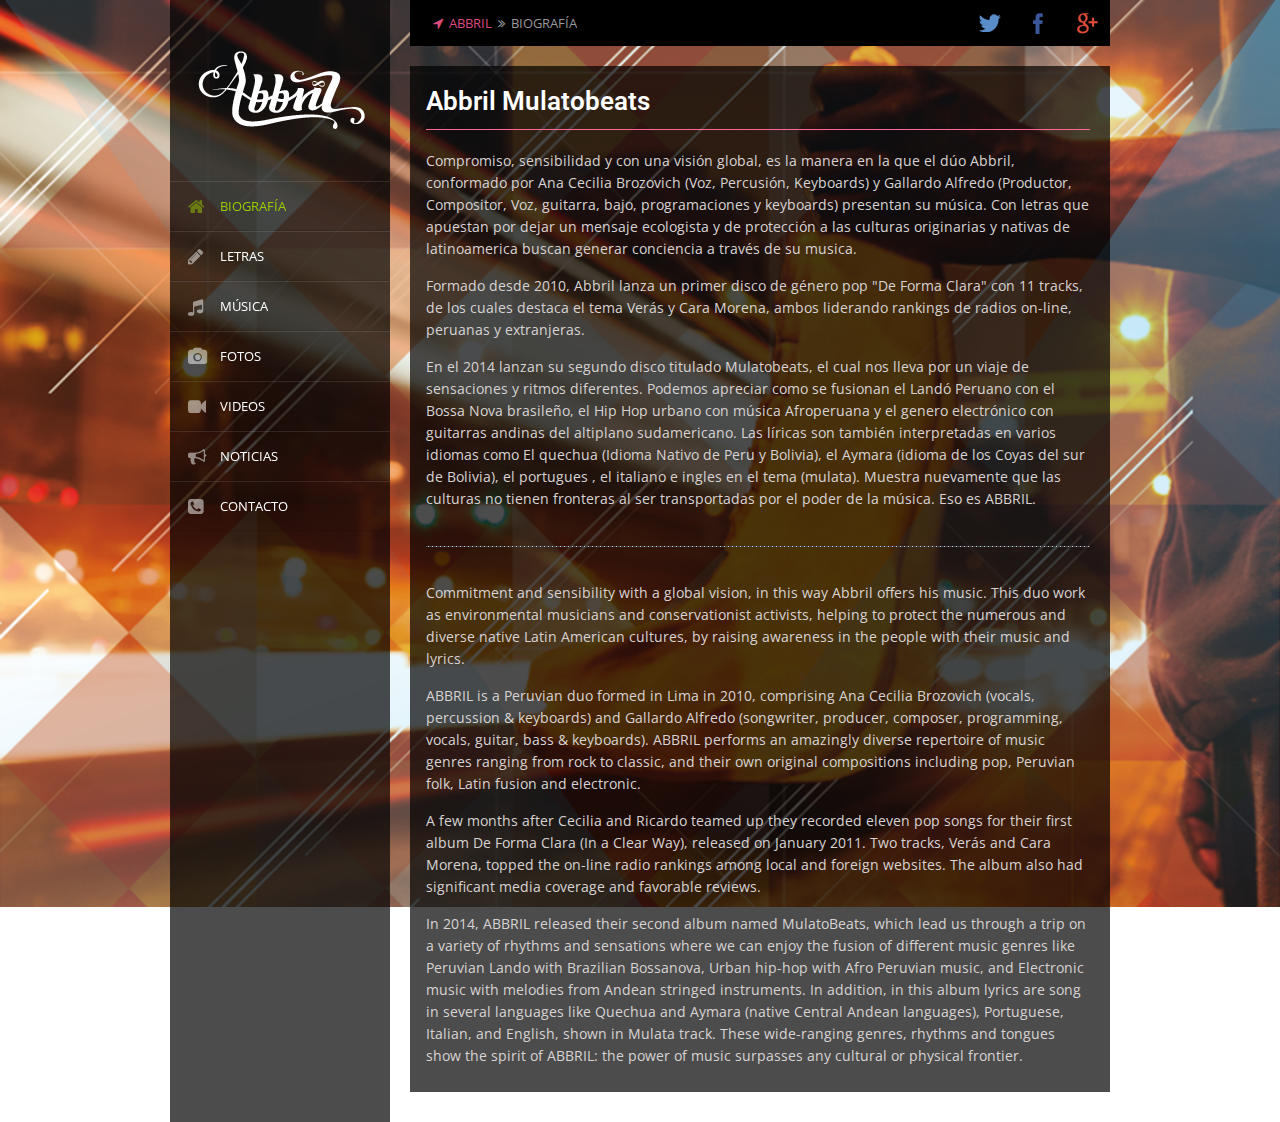
<file: index.html>
<!DOCTYPE html>
<html class="unknown unknown?" lang="es">
   <meta http-equiv="content-type" content="text/html;charset=UTF-8" />
   <head>
      <!-- Basic -->
      <meta http-equiv="Content-Type" content="text/html; charset=UTF-8" />
      <meta name="viewport" content="width=device-width,initial-scale=1,maximum-scale=1,minimum-scale=1,user-scalable=no" />
      <title>Abbril | Mulatobeats, Afroperuano, Andino, electrónica, ritmos latinos</title>
      <!-- Favicon -->
      <link rel="shortcut icon" href="wp-content/uploads/2013/11/favicon.png">
      <link rel='stylesheet' href='css/style.css' type='text/css' media='all' />
      <link rel='stylesheet' href='css/bootstrap.css' type='text/css' media='all' />
      <link rel='stylesheet' href='css/bootstrap-responsive.css' type='text/css' media='all' />
      <link rel='stylesheet' href='css/template.css' type='text/css' media='all' />
      <link rel='stylesheet' href='css/template-responsive.css' type='text/css' media='all' />
      <link rel='stylesheet' href='css/flexslider.css' type='text/css' media='all' />
      <link rel='stylesheet' href='css/font-awesome.css' type='text/css' media='all' />
      <link rel='stylesheet' href='css/perfect-scrollbar.css' type='text/css' media='all' />
      <link rel='stylesheet' href='css/colorbox/colorbox.css' type='text/css' media='all' />
      <link rel='stylesheet' href='css/color.css' type='text/css' media='all' />

      <link rel='stylesheet' id='chloe-roboto-css'  href='http://fonts.googleapis.com/css?family=Roboto%3A400%2C300%2C300italic%2C400italic%2C600%2C700%2C700italic&amp;subset=latin%2Cgreek-ext%2Ccyrillic%2Clatin-ext%2Cgreek%2Ccyrillic-ext%2Cvietnamese&amp;ver=4.0' type='text/css' media='all' />
      <link rel='stylesheet' id='chloe-opensans-css'  href='http://fonts.googleapis.com/css?family=Open+Sans%3A400%2C300%2C300italic%2C400italic%2C600%2C700%2C700italic&amp;subset=latin%2Cgreek-ext%2Ccyrillic%2Clatin-ext%2Cgreek%2Ccyrillic-ext%2Cvietnamese&amp;ver=4.0' type='text/css' media='all' />
      <link rel='stylesheet' id='chloe-orienta-css'  href='http://fonts.googleapis.com/css?family=Orienta%3A400%2C300%2C300italic%2C400italic%2C600%2C700%2C700italic&amp;subset=latin%2Cgreek-ext%2Ccyrillic%2Clatin-ext%2Cgreek%2Ccyrillic-ext%2Cvietnamese&amp;ver=4.0' type='text/css' media='all' />

      <script type='text/javascript' src='js/jquery.js'></script>
      <script type='text/javascript' src='js/jquery-migrate.min.js'></script>
      <script type='text/javascript' src='js/html5shiv.js'></script>
      <link rel='canonical' href='index.html' />
   </head>
   <body class="home page page-id-14 page-template page-template-page-home-php custom-background">
      <!-- Header Start -->
      <header>
         <div class="container">
            <div class="header-content">

               <!-- header bottom start -->
               <div class="row-fluid header-bottom">
                  <!-- breadcrumb Start -->
                  <div class="pull-left">
                     <div class="mobile-menu">
                        <i class="fa fa-align-justify"></i>
                     </div>
                     <div class="custom-breadcrumb">
                        <i class="fa fa-location-arrow"></i> <a href="index.html">ABBRIL</a> <i class='fa fa-angle-double-right'></i> BIOGRAFÍA						
                     </div>
                  </div>
                  <!-- breadcrumb End -->
                  <!-- Social Icons Start -->
                  <div class="pull-right text-right">
                     <a target="_blank" rel="nofollow" href="#" id="twitter-icon"></a>
                     <a target="_blank" rel="nofollow" href="#" id="facebook-icon"></a>
                     <a target="_blank" rel="nofollow" href="#" id="gplus-icon"></a>
                  </div>
                  <!-- Social Icons End -->
                  <div class="clearfix"></div>
               </div>
               <!-- header bottom End -->
            </div>
            <!-- .header-content End -->
         </div>
         <!-- .container End -->
      </header>
      <!-- Header End -->
      <!-- Main container Start -->
      <div class="container main-container">
         <!-- Section Start -->
         <section class="home">
            <!-- .blog Start -->
            <div class="blog">
               <!-- Post Start -->
               <article data-no="1" class="first_article" id="post-27">
                  <div class="post-header">
                     <h2 class="page-heading">Abbril Mulatobeats</h2>

                     <div class="clearfix"></div>
                     <!-- post type end -->
                  </div>				
                  <div class="the-content post-text-head">
                     <p>Compromiso, sensibilidad y con una visión global, es la manera en la que el dúo Abbril, conformado por Ana Cecilia Brozovich (Voz, Percusión, Keyboards) y Gallardo Alfredo (Productor, Compositor, Voz, guitarra, bajo, programaciones y keyboards) presentan su música. Con letras que apuestan por dejar un mensaje ecologista y de protección a las culturas originarias y nativas de latinoamerica buscan generar conciencia a través de su musica.</p>
                     <p>Formado desde 2010, Abbril lanza un primer disco de género pop  "De Forma Clara" con 11 tracks, de los cuales destaca el tema Verás y Cara Morena, ambos liderando rankings de radios on-line, peruanas y extranjeras.</p>
                     <p>En el 2014 lanzan su segundo disco titulado Mulatobeats, el cual nos lleva por un viaje de sensaciones y ritmos diferentes. Podemos apreciar como se fusionan el Landó Peruano con el Bossa Nova brasileño, el Hip Hop urbano con música Afroperuana y el genero electrónico con guitarras andinas del altiplano sudamericano. Las líricas son también interpretadas en varios idiomas como El quechua (Idioma Nativo de Peru y Bolivia), el Aymara (idioma de los Coyas del sur de Bolivia), el portugues , el italiano e ingles en el tema (mulata). Muestra nuevamente que las culturas no tienen fronteras al ser transportadas por el poder de la música. Eso es ABBRIL.</p>
                     <br>
                  </div>
                  <div class="the-content"><br>
                     <p>Commitment and sensibility with a global vision, in this way Abbril offers his music. This duo work as environmental musicians and conservationist activists, helping to protect the numerous and diverse native Latin American cultures, by raising awareness in the people with their music and lyrics.</p>
                     <p>ABBRIL is a Peruvian duo formed in Lima in 2010, comprising Ana Cecilia Brozovich (vocals, percussion & keyboards) and Gallardo Alfredo (songwriter, producer, composer, programming, vocals, guitar, bass & keyboards). ABBRIL performs an amazingly diverse repertoire of music genres ranging from rock to classic, and their own original compositions including pop, Peruvian folk, Latin fusion and electronic.</p>
                     <p>A few months after Cecilia and Ricardo teamed up they recorded eleven pop songs for their first album De Forma Clara (In a Clear Way), released on January 2011. Two tracks, Verás and Cara Morena, topped the on-line radio rankings among local and foreign websites. The album also had significant media coverage and favorable reviews.</p>
                     <p>In 2014, ABBRIL released their second album named MulatoBeats, which lead us through a trip on a variety of rhythms and sensations where we can enjoy the fusion of different music genres like Peruvian Lando with Brazilian Bossanova, Urban hip-hop with Afro Peruvian music, and Electronic music with melodies from Andean stringed instruments. In addition, in this album lyrics are song in several languages like Quechua and Aymara (native Central Andean languages), Portuguese, Italian, and English, shown in Mulata track. These wide-ranging genres, rhythms and tongues show the spirit of ABBRIL: the power of music surpasses any cultural or physical frontier.</p>
                  </div>               
               </article>
               <!-- Post End -->
            </div>
            <!-- .blog end -->
            <!-- recent posts end -->
         </section>
         <!-- Section End -->
         <!-- Nav Start -->
         <nav>
            <div class="affix nav-affix">
               <!-- Logo Start -->
               <div id="logo">
                  <a href="index.html">
                  <img src="img/logo2.png" alt="" />
                  </a>
               </div>
               <!-- Logo End -->
               <!-- Menu Start -->
               <div class="default-menu">
                  <div class="menu-menu-1-container">
                     <ul id="menu-menu-1" class="menu">
                        <li class="active"><a href="index.html"><i class="fa fa-home"></i>BIOGRAFÍA</a></li>
                        <li><a href="letras.html"><i class="fa fa-pencil"></i>LETRAS</a></li>
                        <li><a href="#" target="_blank"><i class="fa fa-music"></i>MÚSICA</a></li>
                        <li><a href="#" target="_blank"><i class="fa fa-camera"></i>FOTOS</a></li>
                        <li><a href="#" target="_blank"><i class="fa fa-video-camera"></i>VIDEOS</a></li>
                        <li><a href="noticias.html"><i class="fa fa-bullhorn"></i>NOTICIAS</a></li>
                        <li><a href="contacto.html"><i class="fa fa-phone-square"></i>CONTACTO</a></li>
                     </ul>
                  </div>
               </div>
               <!-- Menu End -->				
               <!-- begin generated sidebar -->
               <!-- end generated sidebar -->
            </div>
         </nav>
         <!-- Nav End -->		
         <footer>
         </footer>
      </div>
      <!-- Main container End -->
      <script type='text/javascript' src='js/placeholder.js'></script>
      <script type='text/javascript' src='js/colorbox.js'></script>
      <script type='text/javascript' src='js/flexslider.js'></script>
      <script type='text/javascript' src='js/carouFredSel.js'></script>
      <script type='text/javascript' src='js/touchSwipe.js'></script>
      <script type='text/javascript' src='js/jquery.mousewheel.js'></script>
      <script type='text/javascript' src='js/perfect-scrollbar.js'></script>
      <script type='text/javascript' src='js/scripts.js'></script>
   </body>
</html>
</file>
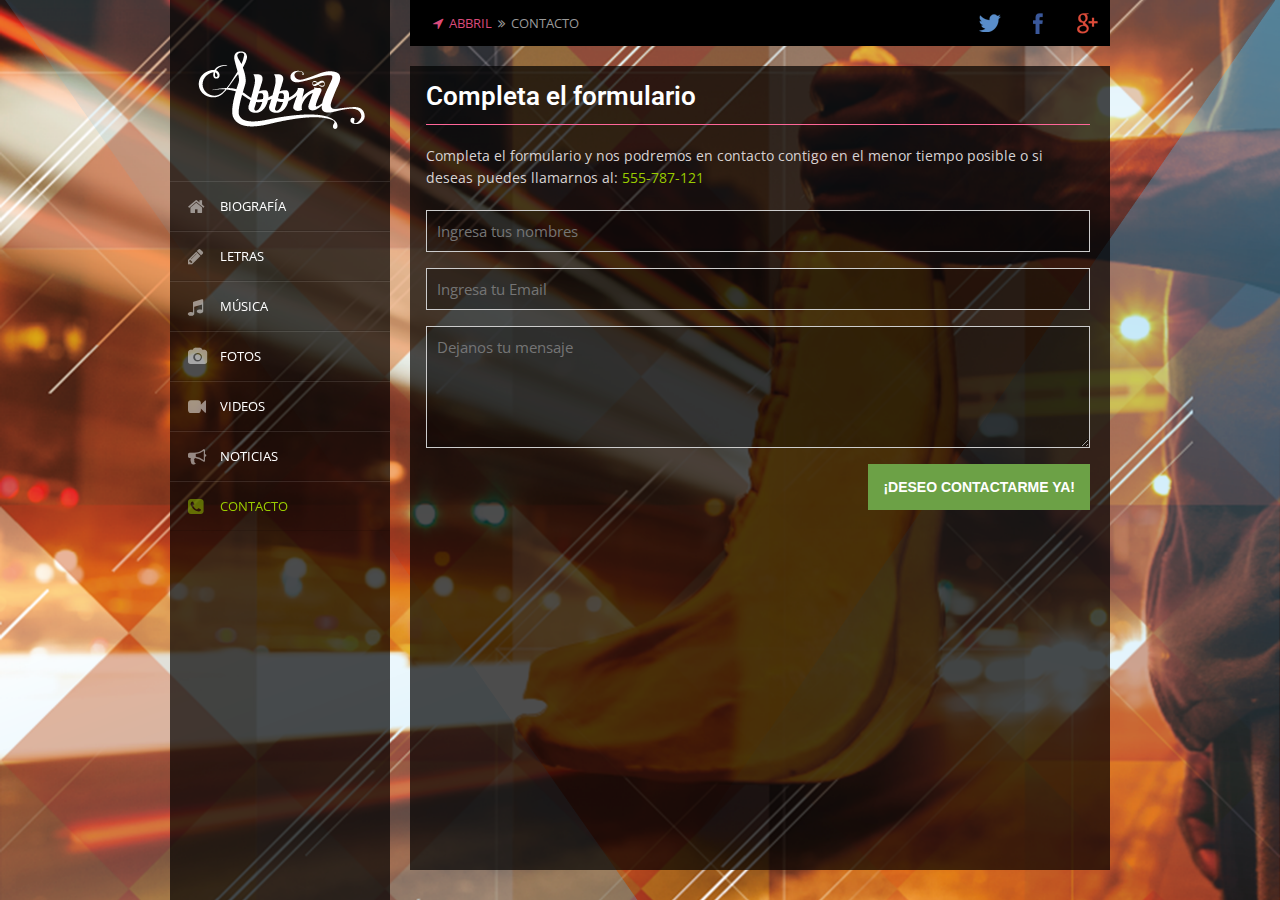
<file: contacto.html>
<!DOCTYPE html>
<html class="unknown unknown?" lang="es">
   <meta http-equiv="content-type" content="text/html;charset=UTF-8" />
   <head>
      <!-- Basic -->
      <meta http-equiv="Content-Type" content="text/html; charset=UTF-8" />
      <meta name="viewport" content="width=device-width,initial-scale=1,maximum-scale=1,minimum-scale=1,user-scalable=no" />
      <title>Abbril | Mulatobeats, Afroperuano, Andino, electrónica, ritmos latinos</title>
      <!-- Favicon -->
      <link rel="shortcut icon" href="wp-content/uploads/2013/11/favicon.png">
      <link rel='stylesheet' href='css/style.css' type='text/css' media='all' />
      <link rel='stylesheet' href='css/bootstrap.css' type='text/css' media='all' />
      <link rel='stylesheet' href='css/bootstrap-responsive.css' type='text/css' media='all' />
      <link rel='stylesheet' href='css/template.css' type='text/css' media='all' />
      <link rel='stylesheet' href='css/template-responsive.css' type='text/css' media='all' />
      <link rel='stylesheet' href='css/flexslider.css' type='text/css' media='all' />
      <link rel='stylesheet' href='css/font-awesome.css' type='text/css' media='all' />
      <link rel='stylesheet' href='css/perfect-scrollbar.css' type='text/css' media='all' />
      <link rel='stylesheet' href='css/colorbox/colorbox.css' type='text/css' media='all' />
      <link rel='stylesheet' href='css/color.css' type='text/css' media='all' />

      <link rel='stylesheet' id='chloe-roboto-css'  href='http://fonts.googleapis.com/css?family=Roboto%3A400%2C300%2C300italic%2C400italic%2C600%2C700%2C700italic&amp;subset=latin%2Cgreek-ext%2Ccyrillic%2Clatin-ext%2Cgreek%2Ccyrillic-ext%2Cvietnamese&amp;ver=4.0' type='text/css' media='all' />
      <link rel='stylesheet' id='chloe-opensans-css'  href='http://fonts.googleapis.com/css?family=Open+Sans%3A400%2C300%2C300italic%2C400italic%2C600%2C700%2C700italic&amp;subset=latin%2Cgreek-ext%2Ccyrillic%2Clatin-ext%2Cgreek%2Ccyrillic-ext%2Cvietnamese&amp;ver=4.0' type='text/css' media='all' />
      <link rel='stylesheet' id='chloe-orienta-css'  href='http://fonts.googleapis.com/css?family=Orienta%3A400%2C300%2C300italic%2C400italic%2C600%2C700%2C700italic&amp;subset=latin%2Cgreek-ext%2Ccyrillic%2Clatin-ext%2Cgreek%2Ccyrillic-ext%2Cvietnamese&amp;ver=4.0' type='text/css' media='all' />

      <script type='text/javascript' src='js/jquery.js'></script>
      <script type='text/javascript' src='js/jquery-migrate.min.js'></script>
      <script type='text/javascript' src='js/html5shiv.js'></script>
      <link rel='canonical' href='index.html' />
   </head>
   <body class="home page page-id-14 page-template page-template-page-home-php custom-background">
      <!-- Header Start -->
      <header>
         <div class="container">
            <div class="header-content">

               <!-- header bottom start -->
               <div class="row-fluid header-bottom">
                  <!-- breadcrumb Start -->
                  <div class="pull-left">
                     <div class="mobile-menu">
                        <i class="fa fa-align-justify"></i>
                     </div>
                     <div class="custom-breadcrumb">
                        <i class="fa fa-location-arrow"></i> <a href="index.html">ABBRIL</a> <i class='fa fa-angle-double-right'></i> CONTACTO						
                     </div>
                  </div>
                  <!-- breadcrumb End -->
                  <!-- Social Icons Start -->
                  <div class="pull-right text-right">
                     <a target="_blank" rel="nofollow" href="#" id="twitter-icon"></a>
                     <a target="_blank" rel="nofollow" href="#" id="facebook-icon"></a>
                     <a target="_blank" rel="nofollow" href="#" id="gplus-icon"></a>
                  </div>
                  <!-- Social Icons End -->
                  <div class="clearfix"></div>
               </div>
               <!-- header bottom End -->
            </div>
            <!-- .header-content End -->
         </div>
         <!-- .container End -->
      </header>
      <!-- Header End -->
      <!-- Main container Start -->
      <div class="container main-container">
         <!-- Section Start -->
         <section class="home">
            <!-- recent posts Start -->
            <!-- .blog Start -->
            <div class="blog">
               <!-- Post Start -->
               <div class="content page-12" id="contact-page">
               <!-- page title -->
               <h2 class="page-heading">Completa el formulario</h2>               
               <div class="the-content">
               <p>Completa el formulario y nos podremos en contacto contigo en el menor tiempo posible o si deseas puedes llamarnos al: <a href="#">555-787-121</a></p>
               </div>                
               <!-- contact form -->
               <form id="contact-form" action="" method="POST">
                  <div class="row-fluid">
                     <input name="contactName" class="span12" type="text" tabindex="1" placeholder="Ingresa tus nombres">
                  </div>
                  <div class="row-fluid">
                     <input name="email" class="span12" type="text" tabindex="2" placeholder="Ingresa tu Email">
                  </div>
                  <div class="row-fluid">
                     <textarea name="comments" class="span12" placeholder="Dejanos tu mensaje" tabindex="3" rows="5"></textarea>
                  </div>
                  <div class="text-right form-submit">
                     <button class="button" id="submit" type="submit" tabindex="4">¡Deseo contactarme ya!</button> 
                  </div>
                  <input type="hidden" name="submitted" id="submitted" value="true">
               </form>
               <!-- contact form -->     
               </div>
               <!-- Post End -->
            </div>
            <!-- .blog end -->
            <!-- recent posts end -->
         </section>
         <!-- Section End -->
         <!-- Nav Start -->
         <nav>
            <div class="affix nav-affix">
               <!-- Logo Start -->
               <div id="logo">
                  <a href="index.html">
                  <img src="img/logo2.png" alt="" />
                  </a>
               </div>
               <!-- Logo End -->
               <!-- Menu Start -->
               <div class="default-menu">
                  <div class="menu-menu-1-container">
                     <ul id="menu-menu-1" class="menu">
                        <li><a href="index.html"><i class="fa fa-home"></i>BIOGRAFÍA</a></li>
                        <li><a href="letras.html"><i class="fa fa-pencil"></i>LETRAS</a></li>
                        <li><a href="#" target="_blank"><i class="fa fa-music"></i>MÚSICA</a></li>
                        <li><a href="#" target="_blank"><i class="fa fa-camera"></i>FOTOS</a></li>
                        <li><a href="#" target="_blank"><i class="fa fa-video-camera"></i>VIDEOS</a></li>
                        <li><a href="noticias.html"><i class="fa fa-bullhorn"></i>NOTICIAS</a></li>
                        <li class="active"><a href="contacto.html"><i class="fa fa-phone-square"></i>CONTACTO</a></li>
                     </ul>
                  </div>
               </div>
               <!-- Menu End -->				
               <!-- begin generated sidebar -->
               <!-- end generated sidebar -->
            </div>
         </nav>
         <!-- Nav End -->		
         <footer>
         </footer>
      </div>
      <!-- Main container End -->
      <script type='text/javascript' src='js/placeholder.js'></script>
      <script type='text/javascript' src='js/colorbox.js'></script>
      <script type='text/javascript' src='js/flexslider.js'></script>
      <script type='text/javascript' src='js/carouFredSel.js'></script>
      <script type='text/javascript' src='js/touchSwipe.js'></script>
      <script type='text/javascript' src='js/jquery.mousewheel.js'></script>
      <script type='text/javascript' src='js/perfect-scrollbar.js'></script>
      <script type='text/javascript' src='js/scripts.js'></script>
   </body>
</html>
</file>
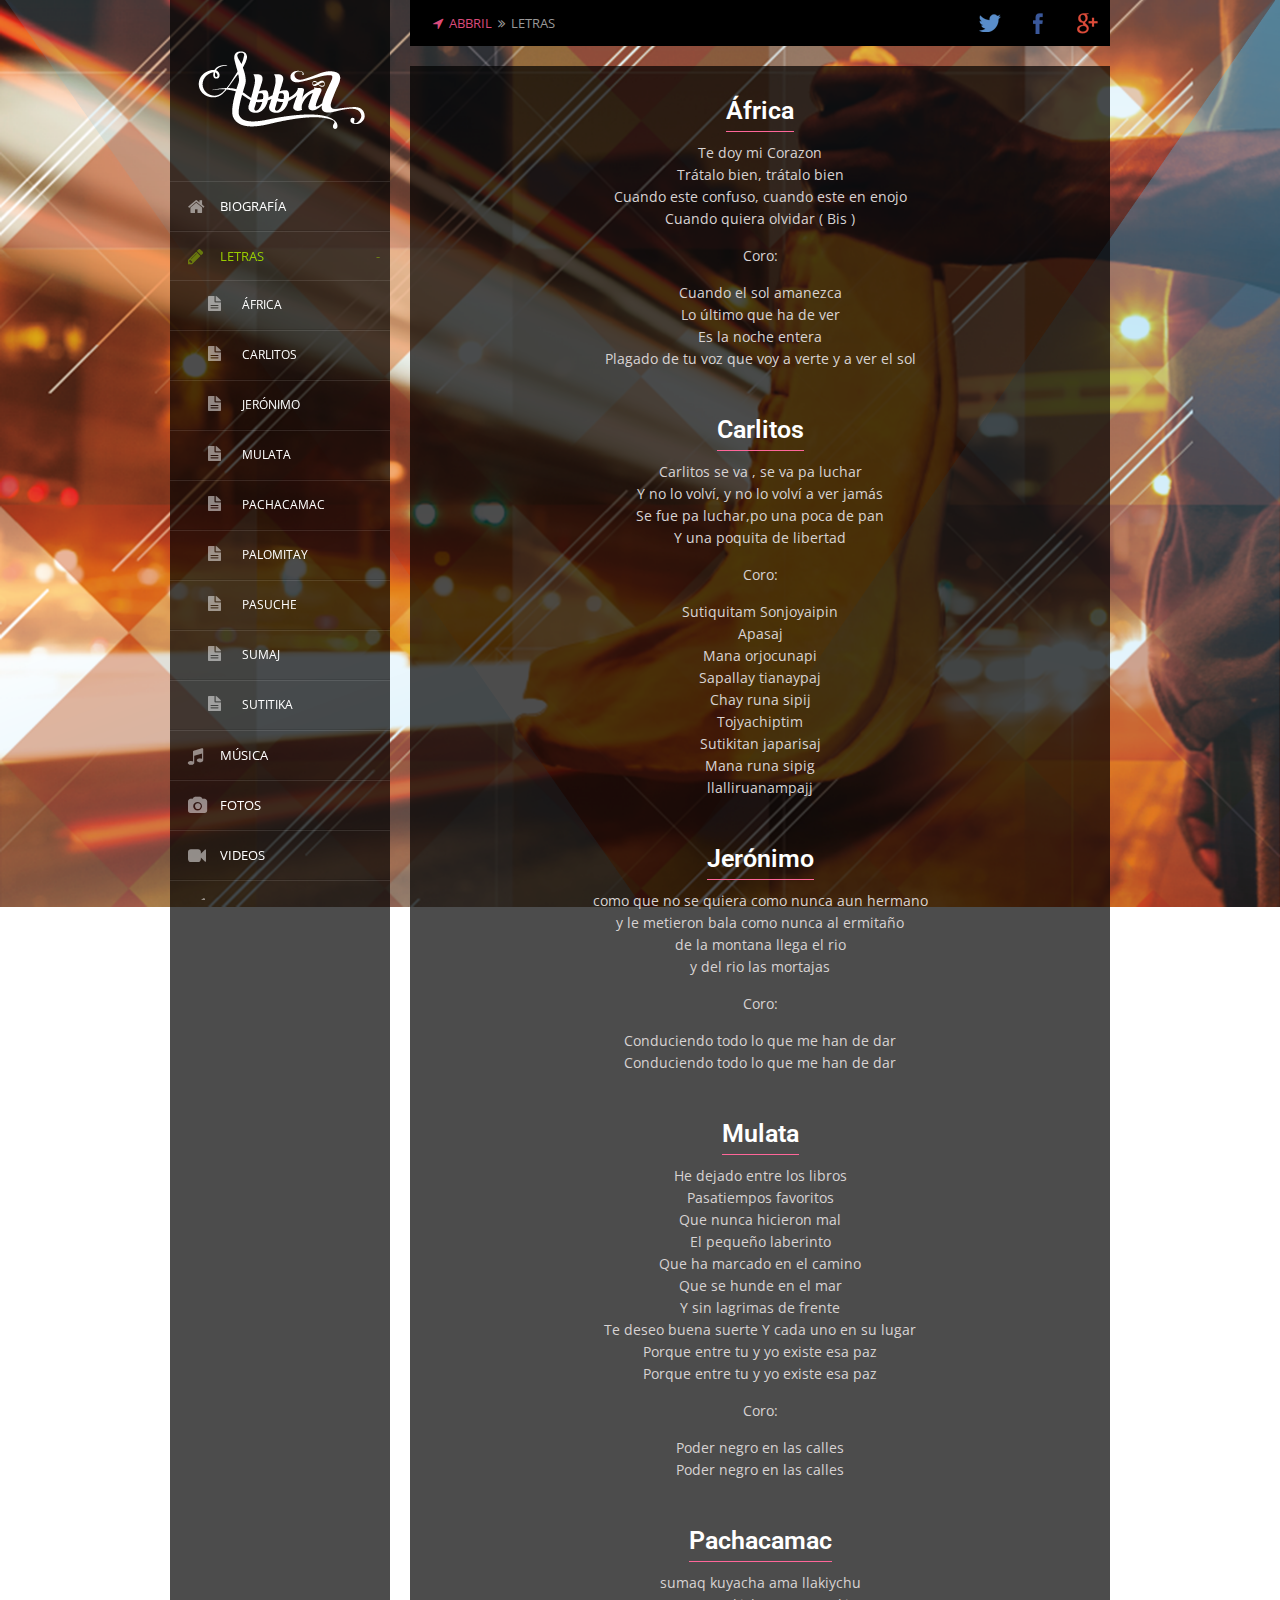
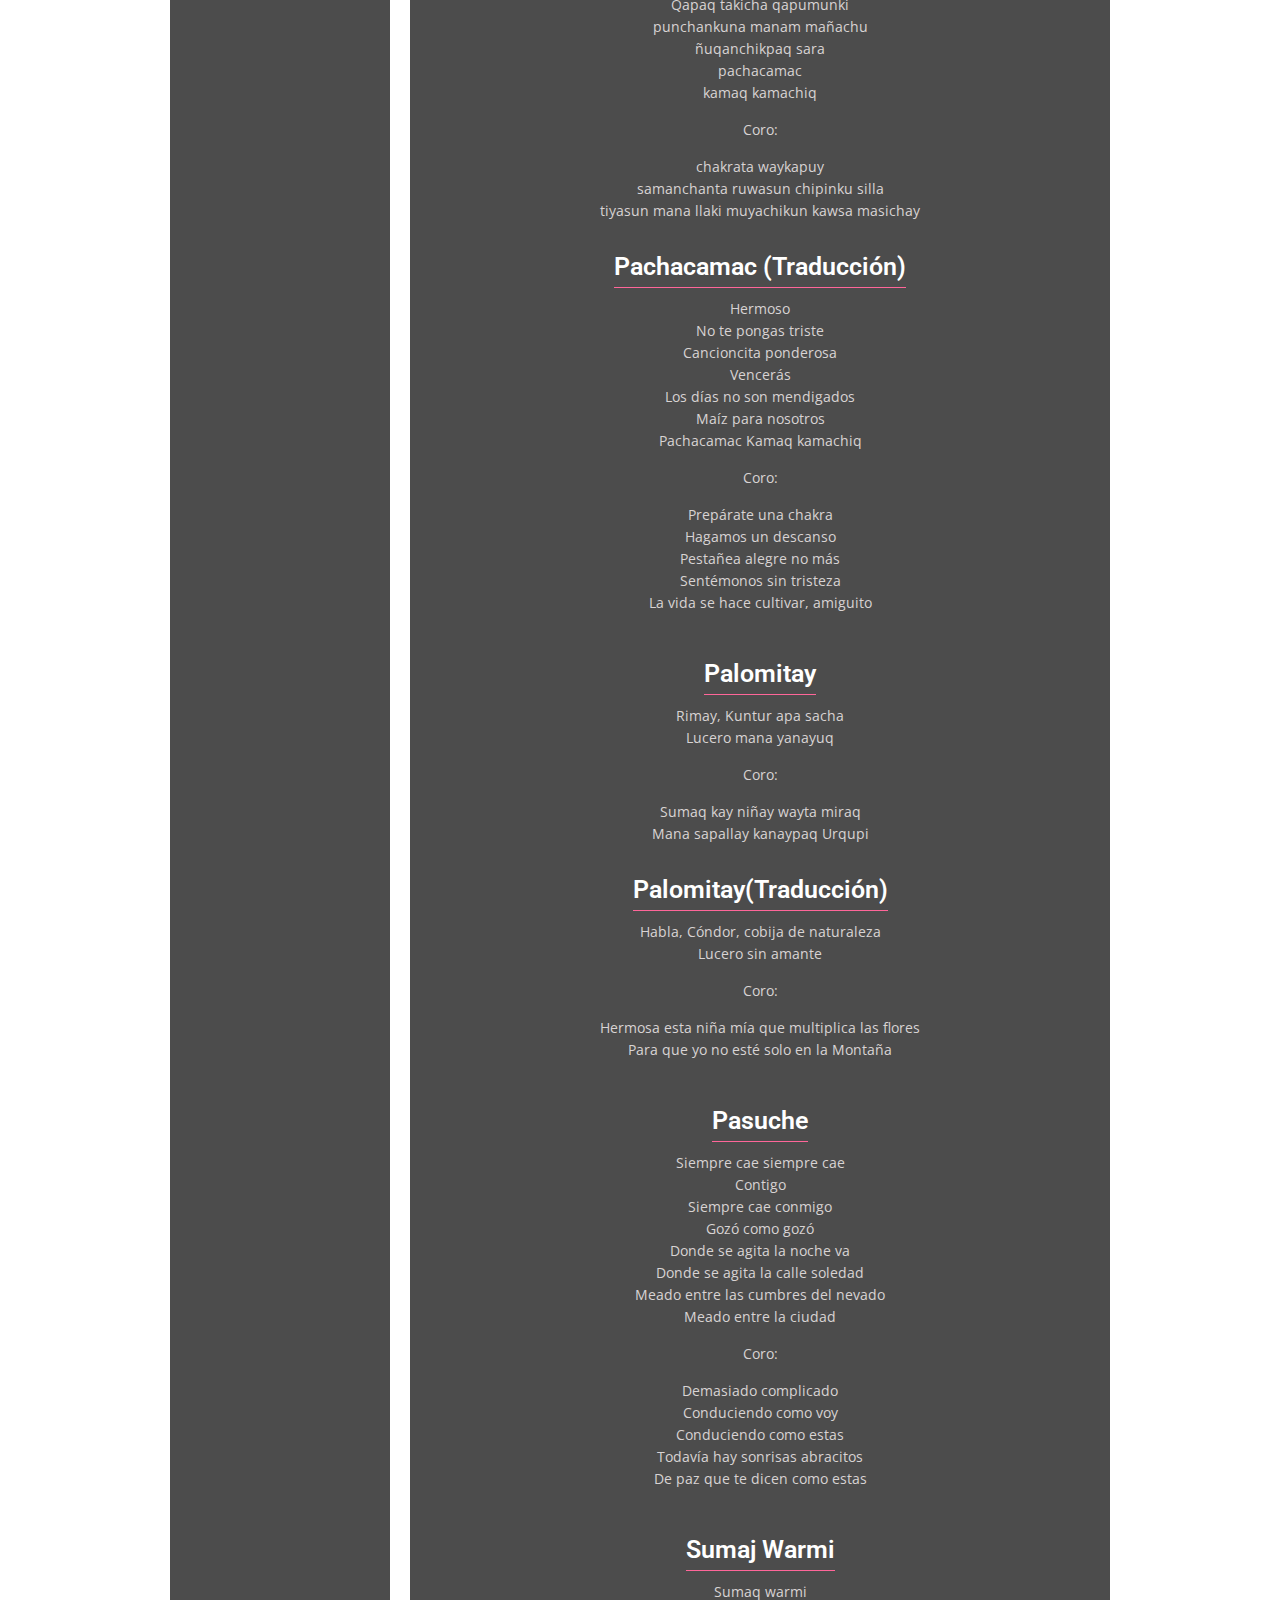
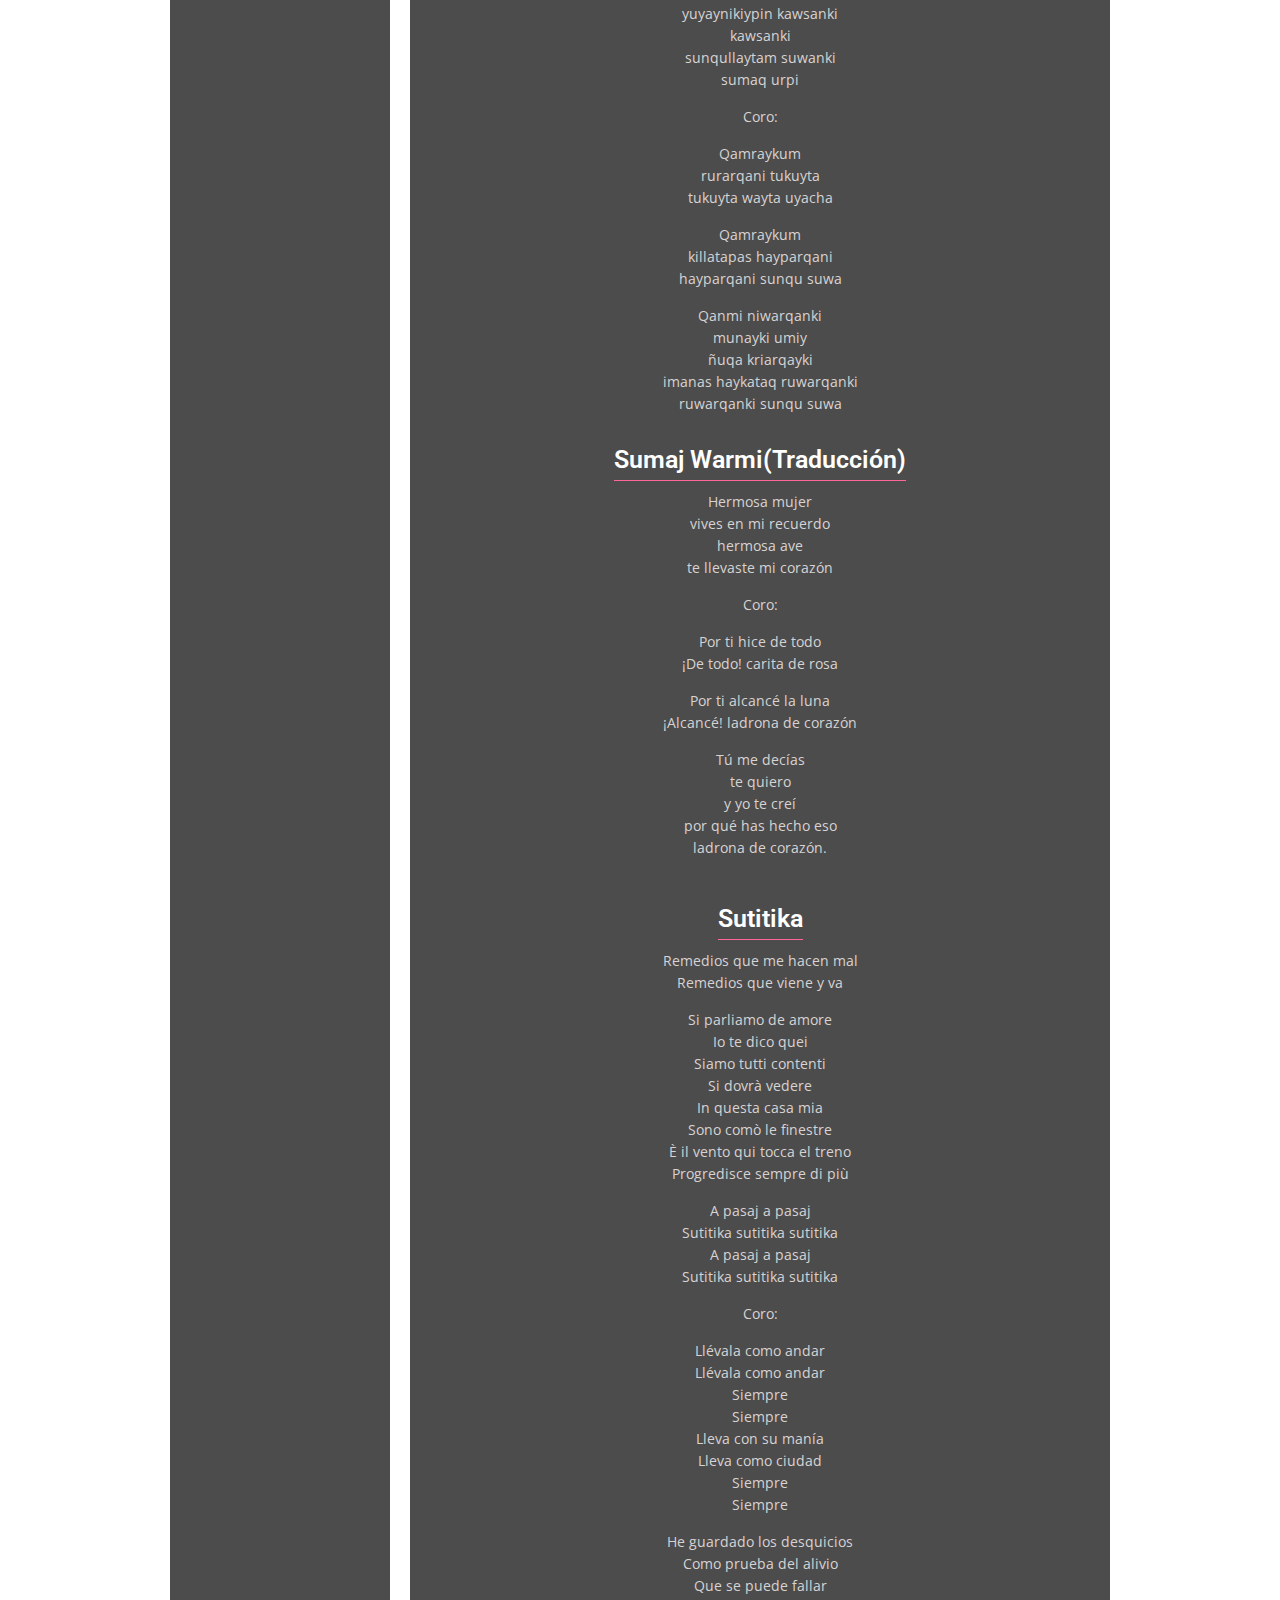
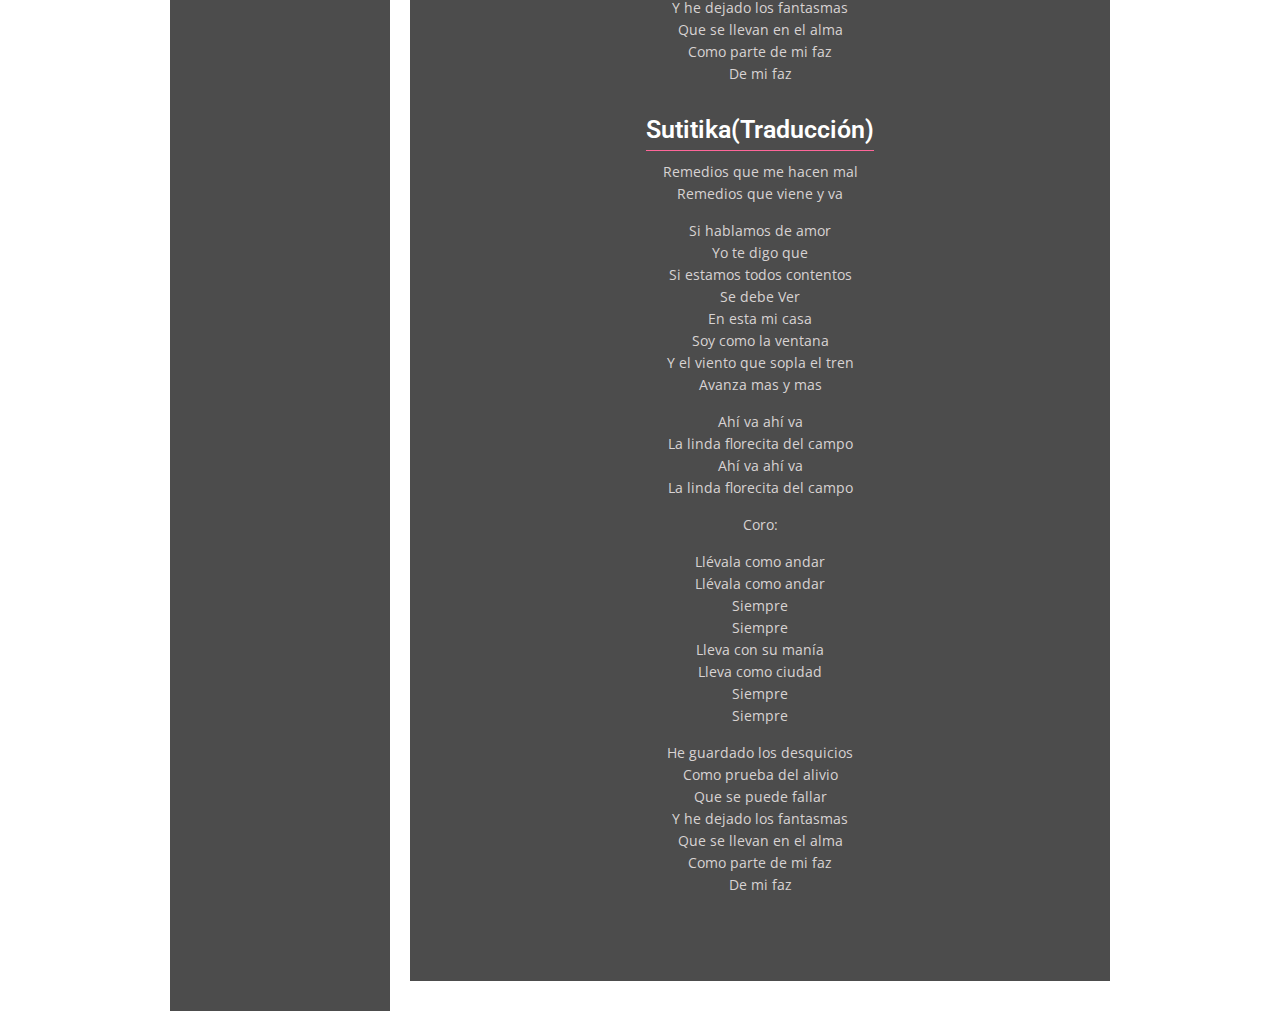
<file: letras.html>
<!DOCTYPE html>
<html class="unknown unknown?" lang="es">
   <meta http-equiv="content-type" content="text/html;charset=UTF-8" />
   <head>
      <!-- Basic -->
      <meta http-equiv="Content-Type" content="text/html; charset=UTF-8" />
      <meta name="viewport" content="width=device-width,initial-scale=1,maximum-scale=1,minimum-scale=1,user-scalable=no" />
      <title>Abbril | Mulatobeats, Afroperuano, Andino, electrónica, ritmos latinos</title>
      <!-- Favicon -->
      <link rel="shortcut icon" href="wp-content/uploads/2013/11/favicon.png">
      <link rel='stylesheet' href='css/style.css' type='text/css' media='all' />
      <link rel='stylesheet' href='css/bootstrap.css' type='text/css' media='all' />
      <link rel='stylesheet' href='css/bootstrap-responsive.css' type='text/css' media='all' />
      <link rel='stylesheet' href='css/template.css' type='text/css' media='all' />
      <link rel='stylesheet' href='css/template-responsive.css' type='text/css' media='all' />
      <link rel='stylesheet' href='css/flexslider.css' type='text/css' media='all' />
      <link rel='stylesheet' href='css/font-awesome.css' type='text/css' media='all' />
      <link rel='stylesheet' href='css/perfect-scrollbar.css' type='text/css' media='all' />
      <link rel='stylesheet' href='css/colorbox/colorbox.css' type='text/css' media='all' />
      <link rel='stylesheet' href='css/color.css' type='text/css' media='all' />

      <link rel='stylesheet' id='chloe-roboto-css'  href='http://fonts.googleapis.com/css?family=Roboto%3A400%2C300%2C300italic%2C400italic%2C600%2C700%2C700italic&amp;subset=latin%2Cgreek-ext%2Ccyrillic%2Clatin-ext%2Cgreek%2Ccyrillic-ext%2Cvietnamese&amp;ver=4.0' type='text/css' media='all' />
      <link rel='stylesheet' id='chloe-opensans-css'  href='http://fonts.googleapis.com/css?family=Open+Sans%3A400%2C300%2C300italic%2C400italic%2C600%2C700%2C700italic&amp;subset=latin%2Cgreek-ext%2Ccyrillic%2Clatin-ext%2Cgreek%2Ccyrillic-ext%2Cvietnamese&amp;ver=4.0' type='text/css' media='all' />
      <link rel='stylesheet' id='chloe-orienta-css'  href='http://fonts.googleapis.com/css?family=Orienta%3A400%2C300%2C300italic%2C400italic%2C600%2C700%2C700italic&amp;subset=latin%2Cgreek-ext%2Ccyrillic%2Clatin-ext%2Cgreek%2Ccyrillic-ext%2Cvietnamese&amp;ver=4.0' type='text/css' media='all' />

      <script type='text/javascript' src='js/jquery.js'></script>
      <script type='text/javascript' src='js/jquery-migrate.min.js'></script>
      <script type='text/javascript' src='js/html5shiv.js'></script>
      <link rel='canonical' href='index.html' />
   </head>
   <body class="home page page-id-14 page-template page-template-page-home-php custom-background">
      <!-- Header Start -->
      <header>
         <div class="container">
            <div class="header-content">

               <!-- header bottom start -->
               <div class="row-fluid header-bottom">
                  <!-- breadcrumb Start -->
                  <div class="pull-left">
                     <div class="mobile-menu">
                        <i class="fa fa-align-justify"></i>
                     </div>
                     <div class="custom-breadcrumb">
                        <i class="fa fa-location-arrow"></i> <a href="index.html">ABBRIL</a> <i class='fa fa-angle-double-right'></i> LETRAS				
                     </div>
                  </div>
                  <!-- breadcrumb End -->
                  <!-- Social Icons Start -->
                  <div class="pull-right text-right">
                     <a target="_blank" rel="nofollow" href="#" id="twitter-icon"></a>
                     <a target="_blank" rel="nofollow" href="#" id="facebook-icon"></a>
                     <a target="_blank" rel="nofollow" href="#" id="gplus-icon"></a>
                  </div>
                  <!-- Social Icons End -->
                  <div class="clearfix"></div>
               </div>
               <!-- header bottom End -->
            </div>
            <!-- .header-content End -->
         </div>
         <!-- .container End -->
      </header>
      <!-- Header End -->
      <!-- Main container Start -->
      <div class="container main-container">
         <!-- Section Start -->
         <section class="home letters-content">

            <div class="blog">
               <!-- Post Start -->
               <article data-no="1" class="first_article" id="post-27">			
                  <div class="the-content">
                     <div class="row-fluid page-about-row letters">

                     <div class="span12 center-block">
                        <div class="page-about-content" id="song_1">
                           <h3 class="dotted_border page-about-title">África</h3>
                              <div class="the-content">
                                 <p>Te doy mi Corazon<br>
                                 Trátalo bien, trátalo bien<br>
                                 Cuando este confuso, cuando este en enojo<br>
                                 Cuando quiera olvidar ( Bis )</p>
                                 <p>Coro:</p>
                                 <p>Cuando el sol amanezca<br>
                                 Lo último que ha de ver<br>
                                 Es la noche entera<br>
                                 Plagado de tu voz que voy a verte y a ver el sol</p>
                              </div>
                        </div>
                        <div class="page-about-content" id="song_2">
                           <h3 class="dotted_border page-about-title">Carlitos</h3>
                              <div class="the-content">
                                 <p>Carlitos se va , se va pa luchar<br>
                                 Y no lo volví, y no lo volví a ver jamás<br>
                                 Se fue pa luchar,po una poca de pan <br>
                                 Y una poquita de libertad</p>
                                 <p>Coro:</p>
                                 <p>Sutiquitam Sonjoyaipin<br>
                                 Apasaj <br>
                                 Mana orjocunapi<br>
                                 Sapallay tianaypaj<br>
                                 Chay runa sipij<br>
                                 Tojyachiptim<br>
                                 Sutikitan japarisaj<br>
                                 Mana runa sipig<br>
                                 llalliruanampajj</p>
                              </div>
                        </div>
                        <div class="page-about-content" id="song_3">
                           <h3 class="dotted_border page-about-title">Jerónimo</h3>
                              <div class="the-content">
                                 <p>como que no se quiera como nunca aun hermano<br>
                                 y le metieron bala como nunca al ermitaño<br>
                                 de la montana llega el rio<br>
                                 y del rio las mortajas</p>
                                 <p>Coro:</p>
                                 <p>Conduciendo todo lo que me han de dar<br>
                                 Conduciendo todo lo que me han de dar</p>
                              </div>
                        </div>
                        <div class="page-about-content" id="song_4">
                           <h3 class="dotted_border page-about-title">Mulata</h3>
                              <div class="the-content">
                                 <p>He dejado entre los libros<br>
                                 Pasatiempos favoritos<br>
                                 Que nunca hicieron mal<br>
                                 El pequeño laberinto <br>
                                 Que ha marcado en el camino<br>
                                 Que se hunde en el mar<br>
                                 Y sin lagrimas de frente<br>
                                 Te deseo buena suerte Y cada uno en su lugar<br>
                                 Porque entre tu y yo existe esa paz<br>
                                 Porque entre tu y yo existe esa paz</p>
                                 <p>Coro:</p>
                                 <p>Poder negro en las calles<br>
                                 Poder negro en las calles</p>
                              </div>
                        </div>
                        <div class="page-about-content" id="song_5">
                           <h3 class="dotted_border page-about-title">Pachacamac</h3>
                              <div class="the-content">
                                 <p>sumaq kuyacha ama llakiychu<br>
                                 Qapaq takicha qapumunki<br>
                                 punchankuna manam mañachu <br>
                                 ñuqanchikpaq sara <br>
                                 pachacamac<br> 
                                 kamaq kamachiq</p>
                                 <p>Coro:</p>
                                 <p>chakrata waykapuy<br>
                                 samanchanta ruwasun chipinku silla<br>
                                 tiyasun mana llaki muyachikun kawsa masichay</p>
                              </div>
                           <h3 class="dotted_border page-about-title">Pachacamac (Traducción)</h3>
                              <div class="the-content">
                                 <p>Hermoso<br>
                                 No te pongas triste<br>
                                 Cancioncita ponderosa<br>
                                 Vencerás<br> 
                                 Los días no son mendigados<br>
                                 Maíz para nosotros<br>
                                 Pachacamac Kamaq kamachiq</p>
                                 <p>Coro:</p>
                                 <p>Prepárate una chakra<br>
                                 Hagamos un descanso<br>
                                 Pestañea alegre no más<br> 
                                 Sentémonos sin tristeza<br> 
                                 La vida se hace cultivar, amiguito</p>
                              </div>
                        </div>
                        <div class="page-about-content" id="song_6">
                           <h3 class="dotted_border page-about-title">Palomitay</h3>
                              <div class="the-content">
                                 <p>Rimay, Kuntur apa sacha<br>
                                 Lucero mana yanayuq</p>
                                 <p>Coro:</p>
                                 <p>Sumaq kay niñay wayta miraq<br>
                                 Mana sapallay kanaypaq Urqupi</p>
                              </div>
                           <h3 class="dotted_border page-about-title">Palomitay(Traducción)</h3>
                              <div class="the-content">
                                 <p>Habla, Cóndor, cobija de naturaleza<br>
                                 Lucero sin amante</p>
                                 <p>Coro:</p>
                                 <p>Hermosa esta niña mía que multiplica las flores<br>
                                 Para que yo no esté solo en la Montaña</p>
                              </div>
                        </div>
                        <div class="page-about-content" id="song_7">
                           <h3 class="dotted_border page-about-title">Pasuche</h3>
                              <div class="the-content">
                                 <p>Siempre cae siempre cae <br>
                                 Contigo<br>
                                 Siempre cae conmigo <br>
                                 Gozó como gozó<br>
                                 Donde se agita la noche va <br>
                                 Donde se agita la calle soledad<br>
                                 Meado entre las cumbres del nevado<br>
                                 Meado entre la ciudad</p>
                                 <p>Coro:</p>
                                 <p>Demasiado complicado<br> 
                                 Conduciendo como voy <br>
                                 Conduciendo como estas<br>
                                 Todavía hay sonrisas abracitos <br>
                                 De paz que te dicen como estas</p>
                              </div>
                        </div>
                        <div class="page-about-content" id="song_8">
                           <h3 class="dotted_border page-about-title">Sumaj Warmi</h3>
                              <div class="the-content">
                                 <p>Sumaq warmi<br>
                                 yuyaynikiypin kawsanki<br>
                                 kawsanki<br>
                                 sunqullaytam suwanki<br>
                                 sumaq urpi</p>
                                 <p>Coro:</p>
                                 <p>Qamraykum<br>
                                 rurarqani tukuyta<br>
                                 tukuyta wayta uyacha</p>

                                 <p>Qamraykum<br>
                                 killatapas hayparqani<br>
                                 hayparqani sunqu suwa</p>

                                 <p>Qanmi niwarqanki<br>
                                 munayki umiy<br>
                                 ñuqa kriarqayki<br>
                                 imanas haykataq ruwarqanki<br>
                                 ruwarqanki sunqu suwa</p>
                              </div>
                           <h3 class="dotted_border page-about-title">Sumaj Warmi(Traducción)</h3>
                              <div class="the-content">
                                 <p>Hermosa mujer<br>
                                 vives en mi recuerdo<br>
                                 hermosa ave<br>
                                 te llevaste mi corazón</p>
                                 <p>Coro:</p>
                                 <p>Por ti hice de todo<br>
                                 ¡De todo! carita de rosa</p>

                                 <p>Por ti alcancé la luna<br>
                                 ¡Alcancé! ladrona de corazón</p>

                                 <p>Tú me decías<br>
                                 te quiero<br>
                                 y yo te creí<br>
                                 por qué has hecho eso<br>
                                 ladrona de corazón.</p>
                              </div>
                        </div>
                        <div class="page-about-content" id="song_9">
                           <h3 class="dotted_border page-about-title">Sutitika</h3>
                              <div class="the-content">
                                 <p>Remedios que me hacen mal<br>
                                 Remedios que viene y va</p>
                                 <p>Si parliamo de amore<br>
                                 Io te dico quei<br>
                                 Siamo tutti contenti<br>
                                 Si dovrà vedere<br>
                                 In questa casa mia<br>
                                 Sono comò le finestre<br>
                                 È il vento qui tocca el treno<br>
                                 Progredisce sempre di più</p>
                                 <p>A pasaj a pasaj <br>
                                 Sutitika sutitika sutitika<br>
                                 A pasaj a pasaj <br>
                                 Sutitika sutitika sutitika</p>
                                 <p>Coro:</p>
                                 <p>Llévala como andar<br>
                                 Llévala como andar <br>
                                 Siempre<br>
                                 Siempre<br>
                                 Lleva con su manía<br>
                                 Lleva como ciudad<br>
                                 Siempre <br>
                                 Siempre</p>

                                 <p>He guardado los desquicios <br>
                                 Como prueba del alivio<br>
                                 Que se puede fallar<br>
                                 Y he dejado los fantasmas<br>
                                 Que se llevan en el alma<br>
                                 Como parte de mi faz<br>
                                 De mi faz</p>
                              </div>
                           <h3 class="dotted_border page-about-title">Sutitika(Traducción)</h3>
                              <div class="the-content">
                                 <p>Remedios que me hacen mal<br>
                                 Remedios que viene y va</p>
                                 <p>Si hablamos de amor <br>
                                 Yo te digo que <br>
                                 Si estamos todos contentos <br>
                                 Se debe Ver <br>
                                 En esta mi casa <br>
                                 Soy como la ventana <br>
                                 Y el viento que sopla el tren<br>
                                 Avanza mas y mas</p> 
                                 <p>Ahí va ahí va <br>
                                 La linda florecita del campo<br>
                                 Ahí va ahí va <br>
                                 La linda florecita del campo</p>
                                 <p>Coro:</p>
                                 <p>Llévala como andar <br>
                                 Llévala como andar <br>
                                 Siempre<br>
                                 Siempre<br>
                                 Lleva con su manía<br>
                                 Lleva como ciudad<br>
                                 Siempre <br>
                                 Siempre</p>
                                 <p>He guardado los desquicios <br>
                                 Como prueba del alivio<br>
                                 Que se puede fallar<br>
                                 Y he dejado los fantasmas<br>
                                 Que se llevan en el alma<br>
                                 Como parte de mi faz<br>
                                 De mi faz</p>
                              </div>
                        </div>
                     </div>

                     </div>

                  </div>               
               </article>
               <!-- Post End -->
            </div>
            <!-- .blog end -->
            <!-- recent posts end -->
         </section>
         <!-- Section End -->
         <!-- Nav Start -->
         <nav>
            <div class="affix nav-affix">
               <!-- Logo Start -->
               <div id="logo">
                  <a href="index.html">
                  <img src="img/logo2.png" alt="" />
                  </a>
               </div>
               <!-- Logo End -->
               <!-- Menu Start -->
               <div class="default-menu">
                  <div class="menu-menu-1-container">
                     <ul id="menu-menu-1" class="menu">
                        <li><a href="index.html"><i class="fa fa-home"></i>BIOGRAFÍA</a></li>
                        <li class="active">
                           <a href="letras.html"><i class="fa fa-pencil"></i>LETRAS</a>
                              <ul class="sub-menu visible-menu">
                                 <li><a href="javascript:void(0)" data-rel="song_1" class="option_section song_1"><i class="fa fa-file-text"></i>África</a></li>
                                 <li><a href="javascript:void(0)" data-rel="song_2" class="option_section song_2"><i class="fa fa-file-text"></i>Carlitos</a></li>
                                 <li><a href="javascript:void(0)" data-rel="song_3" class="option_section song_3"><i class="fa fa-file-text"></i>Jerónimo</a></li>
                                 <li><a href="javascript:void(0)" data-rel="song_4" class="option_section song_4"><i class="fa fa-file-text"></i>Mulata</a></li>
                                 <li><a href="javascript:void(0)" data-rel="song_5" class="option_section song_5"><i class="fa fa-file-text"></i>Pachacamac</a></li>
                                 <li><a href="javascript:void(0)" data-rel="song_6" class="option_section song_6"><i class="fa fa-file-text"></i>Palomitay</a></li>
                                 <li><a href="javascript:void(0)" data-rel="song_7" class="option_section song_7"><i class="fa fa-file-text"></i>Pasuche</a></li>
                                 <li><a href="javascript:void(0)" data-rel="song_8" class="option_section song_8"><i class="fa fa-file-text"></i>Sumaj</a></li>
                                 <li><a href="javascript:void(0)" data-rel="song_9" class="option_section song_9"><i class="fa fa-file-text"></i>Sutitika</a></li> 
                              </ul>
                        </li>
                        <li><a href="#" target="_blank"><i class="fa fa-music"></i>MÚSICA</a></li>
                        <li><a href="#" target="_blank"><i class="fa fa-camera"></i>FOTOS</a></li>
                        <li><a href="#" target="_blank"><i class="fa fa-video-camera"></i>VIDEOS</a></li>
                        <li><a href="noticias.html"><i class="fa fa-bullhorn"></i>NOTICIAS</a></li>
                        <li><a href="contacto.html"><i class="fa fa-phone-square"></i>CONTACTO</a></li>
                     </ul>
                  </div>
               </div>
               <!-- Menu End -->				
               <!-- begin generated sidebar -->
               <!-- end generated sidebar -->
            </div>
         </nav>
         <!-- Nav End -->		
         <footer>
         </footer>
      </div>
      <!-- Main container End -->
      <script type='text/javascript' src='js/placeholder.js'></script>
      <script type='text/javascript' src='js/colorbox.js'></script>
      <script type='text/javascript' src='js/flexslider.js'></script>
      <script type='text/javascript' src='js/carouFredSel.js'></script>
      <script type='text/javascript' src='js/touchSwipe.js'></script>
      <script type='text/javascript' src='js/jquery.mousewheel.js'></script>
      <script type='text/javascript' src='js/perfect-scrollbar.js'></script>
      <script type='text/javascript' src='js/scripts.js'></script>
   </body>
</html>
</file>
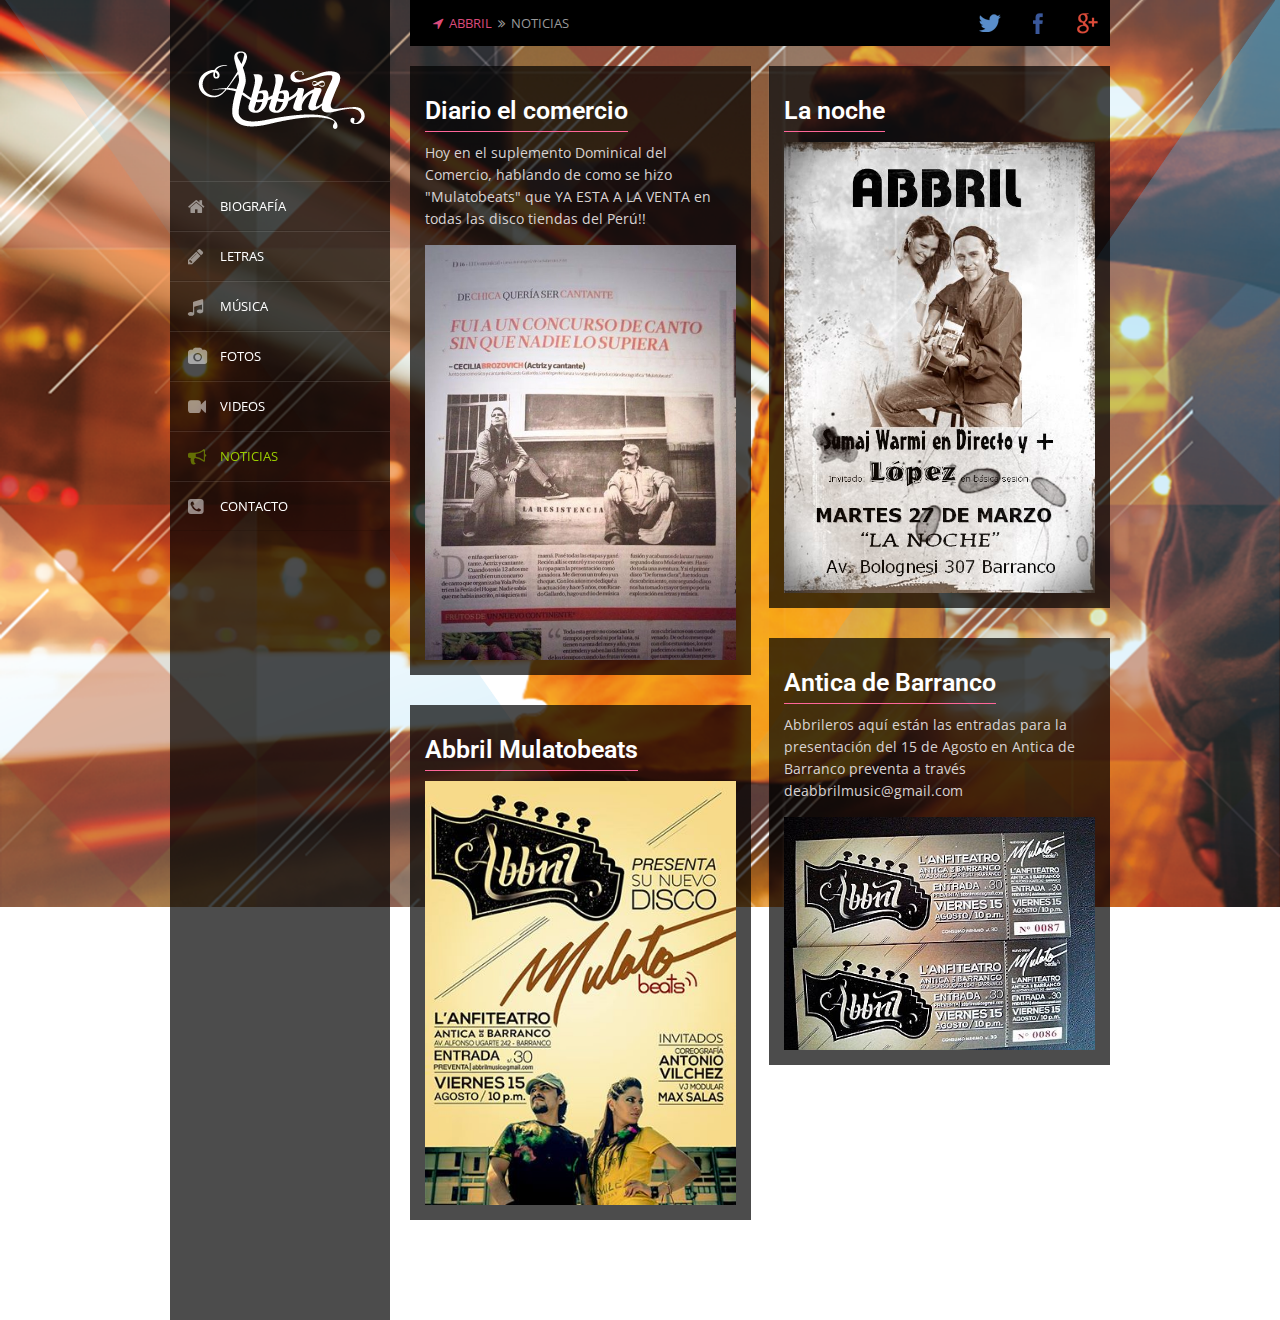
<file: noticias.html>
<!DOCTYPE html>
<html class="unknown unknown?" lang="es">
   <meta http-equiv="content-type" content="text/html;charset=UTF-8" />
   <head>
      <!-- Basic -->
      <meta http-equiv="Content-Type" content="text/html; charset=UTF-8" />
      <meta name="viewport" content="width=device-width,initial-scale=1,maximum-scale=1,minimum-scale=1,user-scalable=no" />
      <title>Abbril | Mulatobeats, Afroperuano, Andino, electrónica, ritmos latinos</title>
      <!-- Favicon -->
      <link rel="shortcut icon" href="wp-content/uploads/2013/11/favicon.png">
      <link rel='stylesheet' href='css/style.css' type='text/css' media='all' />
      <link rel='stylesheet' href='css/bootstrap.css' type='text/css' media='all' />
      <link rel='stylesheet' href='css/bootstrap-responsive.css' type='text/css' media='all' />
      <link rel='stylesheet' href='css/template.css' type='text/css' media='all' />
      <link rel='stylesheet' href='css/template-responsive.css' type='text/css' media='all' />
      <link rel='stylesheet' href='css/flexslider.css' type='text/css' media='all' />
      <link rel='stylesheet' href='css/font-awesome.css' type='text/css' media='all' />
      <link rel='stylesheet' href='css/perfect-scrollbar.css' type='text/css' media='all' />
      <link rel='stylesheet' href='css/colorbox/colorbox.css' type='text/css' media='all' />
      <link rel='stylesheet' href='css/color.css' type='text/css' media='all' />

      <link rel='stylesheet' id='chloe-roboto-css'  href='http://fonts.googleapis.com/css?family=Roboto%3A400%2C300%2C300italic%2C400italic%2C600%2C700%2C700italic&amp;subset=latin%2Cgreek-ext%2Ccyrillic%2Clatin-ext%2Cgreek%2Ccyrillic-ext%2Cvietnamese&amp;ver=4.0' type='text/css' media='all' />
      <link rel='stylesheet' id='chloe-opensans-css'  href='http://fonts.googleapis.com/css?family=Open+Sans%3A400%2C300%2C300italic%2C400italic%2C600%2C700%2C700italic&amp;subset=latin%2Cgreek-ext%2Ccyrillic%2Clatin-ext%2Cgreek%2Ccyrillic-ext%2Cvietnamese&amp;ver=4.0' type='text/css' media='all' />
      <link rel='stylesheet' id='chloe-orienta-css'  href='http://fonts.googleapis.com/css?family=Orienta%3A400%2C300%2C300italic%2C400italic%2C600%2C700%2C700italic&amp;subset=latin%2Cgreek-ext%2Ccyrillic%2Clatin-ext%2Cgreek%2Ccyrillic-ext%2Cvietnamese&amp;ver=4.0' type='text/css' media='all' />

      <script type='text/javascript' src='js/jquery.js'></script>
      <script type='text/javascript' src='js/jquery-migrate.min.js'></script>
      <script type='text/javascript' src='js/html5shiv.js'></script>
      <link rel='canonical' href='index.html' />
   </head>
   <body class="home page page-id-14 page-template page-template-page-home-php custom-background">
      <!-- Header Start -->
      <header>
         <div class="container">
            <div class="header-content">

               <!-- header bottom start -->
               <div class="row-fluid header-bottom">
                  <!-- breadcrumb Start -->
                  <div class="pull-left">
                     <div class="mobile-menu">
                        <i class="fa fa-align-justify"></i>
                     </div>
                     <div class="custom-breadcrumb">
                        <i class="fa fa-location-arrow"></i> <a href="index.html">ABBRIL</a> <i class='fa fa-angle-double-right'></i> NOTICIAS				
                     </div>
                  </div>
                  <!-- breadcrumb End -->
                  <!-- Social Icons Start -->
                  <div class="pull-right text-right">
                     <a target="_blank" rel="nofollow" href="#" id="twitter-icon"></a>
                     <a target="_blank" rel="nofollow" href="#" id="facebook-icon"></a>
                     <a target="_blank" rel="nofollow" href="#" id="gplus-icon"></a>
                  </div>
                  <!-- Social Icons End -->
                  <div class="clearfix"></div>
               </div>
               <!-- header bottom End -->
            </div>
            <!-- .header-content End -->
         </div>
         <!-- .container End -->
      </header>
      <!-- Header End -->
      <!-- Main container Start -->
      <div class="container main-container no-back">
         <!-- Section Start -->
         <section class="home letters-content" style="background-color:transparent">

            <div class="blog">
               <!-- Post Start -->
               <article data-no="1" class="first_article" id="post-27">			
                  <div class="the-content">
                     <div class="row-fluid page-about-row letters">

                     <div class="span6 lateral-a">
                        <div class="page-about-content">
                           <h3 class="dotted_border page-about-title">Diario el comercio</h3>
                              <div class="the-content">
                                 <p>Hoy en el suplemento Dominical del Comercio, hablando de como se hizo "Mulatobeats" que YA ESTA A LA VENTA en todas las disco tiendas del Perú!!</p>
                              </div>
                               <img class="about-me-slider" src="images/post2.jpg">         
                        </div>
                        <div class="page-about-content">
                           <h3 class="dotted_border page-about-title">Abbril Mulatobeats</h3>
                               <img class="about-me-slider" src="images/post1.jpg">         
                        </div>
                     </div>
                     <div class="span6 lateral-b">
                        <div class="page-about-content">
                           <h3 class="dotted_border page-about-title">La noche</h3>
                               <img class="about-me-slider" src="images/post3.jpg">         
                        </div>
                        <div class="page-about-content">
                           <h3 class="dotted_border page-about-title">Antica de Barranco</h3>
                              <div class="the-content">
                                 <p>Abbrileros aquí están las entradas para la presentación del 15 de Agosto en Antica de Barranco preventa a través deabbrilmusic@gmail.com</p>
                              </div>
                               <img class="about-me-slider" src="images/post4.jpg">         
                        </div>
                     </div>

                     </div>

                  </div>               
               </article>
               <!-- Post End -->
            </div>
            <!-- .blog end -->
            <!-- recent posts end -->
         </section>
         <!-- Section End -->
         <!-- Nav Start -->
         <nav>
            <div class="affix nav-affix">
               <!-- Logo Start -->
               <div id="logo">
                  <a href="index.html">
                  <img src="img/logo2.png" alt="" />
                  </a>
               </div>
               <!-- Logo End -->
               <!-- Menu Start -->
               <div class="default-menu">
                  <div class="menu-menu-1-container">
                     <ul id="menu-menu-1" class="menu">
                        <li><a href="index.html"><i class="fa fa-home"></i>BIOGRAFÍA</a></li>
                        <li><a href="letras.html"><i class="fa fa-pencil"></i>LETRAS</a></li>
                        <li><a href="#" target="_blank"><i class="fa fa-music"></i>MÚSICA</a></li>
                        <li><a href="#" target="_blank"><i class="fa fa-camera"></i>FOTOS</a></li>
                        <li><a href="#" target="_blank"><i class="fa fa-video-camera"></i>VIDEOS</a></li>
                        <li class="active"><a href="noticias.html"><i class="fa fa-bullhorn"></i>NOTICIAS</a></li>
                        <li><a href="contacto.html"><i class="fa fa-phone-square"></i>CONTACTO</a></li>
                     </ul>
                  </div>
               </div>
               <!-- Menu End -->				
               <!-- begin generated sidebar -->
               <!-- end generated sidebar -->
            </div>
         </nav>
         <!-- Nav End -->		
         <footer>
         </footer>
      </div>
      <!-- Main container End -->
      <script type='text/javascript' src='js/placeholder.js'></script>
      <script type='text/javascript' src='js/colorbox.js'></script>
      <script type='text/javascript' src='js/flexslider.js'></script>
      <script type='text/javascript' src='js/carouFredSel.js'></script>
      <script type='text/javascript' src='js/touchSwipe.js'></script>
      <script type='text/javascript' src='js/jquery.mousewheel.js'></script>
      <script type='text/javascript' src='js/perfect-scrollbar.js'></script>
      <script type='text/javascript' src='js/scripts.js'></script>
   </body>
</html>
</file>
<file: css/style.css>
/*   
Theme Name: Chloe Theme
Theme URI: http://themeforest.net/user/zaferyardimci
Description: Chloe WordPress Theme by Wasp Themes
Author: Wasp Themes
Author URI: http://www.waspthemes.com
License: GNU General Public License version 3.0
License URI: http://www.gnu.org/licenses/gpl-3.0.html
Tags: two-columns, left-sidebar,custom-background, custom-colors,custom-menu,post-formats,sticky-post, theme-options, translation-ready
Version: 1.1
*/


/* ----------------------------------------------------- */
/* Wordpress Core */
/* ----------------------------------------------------- */
.alignnone {
    margin: 5px 20px 20px 0;
}

.aligncenter,
div.aligncenter {
    display: block;
    margin: 5px auto 5px auto;
}

.alignright {
    float:right;
    margin: 5px 0 20px 20px;
}

.alignleft {
    float: left;
    margin: 5px 20px 20px 0;
}

.aligncenter {
    display: block;
    margin: 5px auto 5px auto;
}

a img.alignright {
    float: right;
    margin: 5px 0 20px 20px;
}

a img.alignnone {
    margin: 5px 20px 20px 0;
}

a img.alignleft {
    float: left;
    margin: 5px 20px 20px 0;
}

a img.aligncenter {
    display: block;
    margin-left: auto;
    margin-right: auto
}

.wp-caption {
    background: rgba(0,0,0,0.04);
    border: 1px solid rgba(0,0,0,0.2);
    max-width: 96%; /* Image does not overflow the content area */
    padding: 5px 3px 10px;
    text-align: center;
}

.wp-caption.alignnone {
    margin: 5px 20px 20px 0;
}

.wp-caption.alignleft {
    margin: 5px 20px 20px 0;
}

.wp-caption.alignright {
    margin: 5px 0 20px 20px;
}

.wp-caption img {
    border: 0 none;
    height: auto;
    margin: 0;
    max-width: 98.5%;
    padding: 0;
    width: auto;
}

.wp-caption p.wp-caption-text {
    font-size: 11px;
    line-height: 17px;
    margin: 0;
    padding: 0 4px 5px;
}

/*
.gallery-caption,.bypostauthor 
	{
	margin-left:0px;
	margin-right:0px;
	margin-top:0px;
	padding-top:0px;
	padding-bottom:8px;
	margin-bottom:20px;
	font-size:26px;
	}
*/

.size-auto, 
.size-full,
.size-large,
.size-medium,
.size-thumbnail {
	max-width: 100%;
	height: auto;
}


/* ----------------------------------------------------- */
/* Css3 Animates (http://daneden.me/animate/) Only bounce Animate's */
/* ----------------------------------------------------- */
.animated{
	-webkit-animation-fill-mode:both;
	-moz-animation-fill-mode:both;
	-ms-animation-fill-mode:both;
	-o-animation-fill-mode:both;
	animation-fill-mode:both;
	-webkit-animation-duration:0.5s;
	-moz-animation-duration:0.5s;
	-ms-animation-duration:0.5s;
	-o-animation-duration:0.5s;
	animation-duration:0.5s;
	}
	
.animated_faster{
	-webkit-animation-fill-mode:both;
	-moz-animation-fill-mode:both;
	-ms-animation-fill-mode:both;
	-o-animation-fill-mode:both;
	animation-fill-mode:both;
	-webkit-animation-duration:0.44s;
	-moz-animation-duration:0.44s;
	-ms-animation-duration:0.44s;
	-o-animation-duration:0.44s;
	animation-duration:0.44;
	}
	
	@-webkit-keyframes bounceIn {
	
	0% {
		opacity: 0;
		-webkit-transform: scale(.3);
	}	50% {
		opacity: 1;
		-webkit-transform: scale(1.05);
	}
	
	70% {
		-webkit-transform: scale(.9);
	}
	
	100% {
		-webkit-transform: scale(1);
	}
}

@-moz-keyframes bounceIn {
	0% {
		opacity: 0;
		-moz-transform: scale(.3);
	}
	
	50% {
		opacity: 1;
		-moz-transform: scale(1.05);
	}
	
	70% {
		-moz-transform: scale(.9);
	}
	
	100% {
		-moz-transform: scale(1);
	}
}

@-o-keyframes bounceIn {
	0% {
		opacity: 0;
		-o-transform: scale(.3);
	}
	
	50% {
		opacity: 1;
		-o-transform: scale(1.05);
	}
	
	70% {
		-o-transform: scale(.9);
	}
	
	100% {
		-o-transform: scale(1);
	}
}

@keyframes bounceIn {
	0% {
		opacity: 0;
		transform: scale(.3);
	}
	
	50% {
		opacity: 1;
		transform: scale(1.05);
	}
	
	70% {
		transform: scale(.9);
	}
	
	100% {
		transform: scale(1);
	}
}

.bounceIn {
	-webkit-animation-name: bounceIn;
	-moz-animation-name: bounceIn;
	-o-animation-name: bounceIn;
	animation-name: bounceIn;
}
@-webkit-keyframes bounceInUp {
	0% {
		opacity: 0;
		-webkit-transform: translateY(300px);
	}
	
	60% {
		opacity: 1;
		-webkit-transform: translateY(0px);
	}
	
	80% {
		-webkit-transform: translateY(0px);
	}
	
	100% {
		-webkit-transform: translateY(0);
	}
}
@-moz-keyframes bounceInUp {
	0% {
		opacity: 0;
		-moz-transform: translateY(300px);
	}
	
	60% {
		opacity: 1;
		-moz-transform: translateY(0px);
	}
	
	80% {
		-moz-transform: translateY(0px);
	}
	
	100% {
		-moz-transform: translateY(0);
	}
}

@-o-keyframes bounceInUp {
	0% {
		opacity: 0;
		-o-transform: translateY(300px);
	}
	
	60% {
		opacity: 1;
		-o-transform: translateY(0px);
	}
	
	80% {
		-o-transform: translateY(0px);
	}
	
	100% {
		-o-transform: translateY(0);
	}
}

@keyframes bounceInUp {
	0% {
		opacity: 0;
		transform: translateY(300px);
	}
	
	60% {
		opacity: 1;
		transform: translateY(0px);
	}
	
	80% {
		transform: translateY(0px);
	}
	
	100% {
		transform: translateY(0);
	}
}

.bounceInUp {
	-webkit-animation-name: bounceInUp;
	-moz-animation-name: bounceInUp;
	-o-animation-name: bounceInUp;
	animation-name: bounceInUp;
}
@-webkit-keyframes bounceInDown {
	0% {
		opacity: 0;
		-webkit-transform: translateY(-300px);
	}
	
	60% {
		opacity: 1;
		-webkit-transform: translateY(0px);
	}
	
	80% {
		-webkit-transform: translateY(0px);
	}
	
	100% {
		-webkit-transform: translateY(0);
	}
}

@-moz-keyframes bounceInDown {
	0% {
		opacity: 0;
		-moz-transform: translateY(-300px);
	}
	
	60% {
		opacity: 1;
		-moz-transform: translateY(0px);
	}
	
	80% {
		-moz-transform: translateY(0px);
	}
	
	100% {
		-moz-transform: translateY(0);
	}
}

@-o-keyframes bounceInDown {
	0% {
		opacity: 0;
		-o-transform: translateY(-300px);
	}
	
	60% {
		opacity: 1;
		-o-transform: translateY(0px);
	}
	
	80% {
		-o-transform: translateY(0px);
	}
	
	100% {
		-o-transform: translateY(0);
	}
}

@keyframes bounceInDown {
	0% {
		opacity: 0;
		transform: translateY(-300px);
	}
	
	60% {
		opacity: 1;
		transform: translateY(0px);
	}
	
	80% {
		transform: translateY(0px);
	}
	
	100% {
		transform: translateY(0);
	}
}

.bounceInDown {
	-webkit-animation-name: bounceInDown;
	-moz-animation-name: bounceInDown;
	-o-animation-name: bounceInDown;
	animation-name: bounceInDown;
}
@-webkit-keyframes bounceInLeft {
	0% {
		opacity: 0;
		-webkit-transform: translateX(-2000px);
	}
	
	60% {
		opacity: 1;
		-webkit-transform: translateX(30px);
	}
	
	80% {
		-webkit-transform: translateX(-10px);
	}
	
	100% {
		-webkit-transform: translateX(0);
	}
}

@-moz-keyframes bounceInLeft {
	0% {
		opacity: 0;
		-moz-transform: translateX(-2000px);
	}
	
	60% {
		opacity: 1;
		-moz-transform: translateX(30px);
	}
	
	80% {
		-moz-transform: translateX(-10px);
	}
	
	100% {
		-moz-transform: translateX(0);
	}
}

@-o-keyframes bounceInLeft {
	0% {
		opacity: 0;
		-o-transform: translateX(-2000px);
	}
	
	60% {
		opacity: 1;
		-o-transform: translateX(30px);
	}
	
	80% {
		-o-transform: translateX(-10px);
	}
	
	100% {
		-o-transform: translateX(0);
	}
}

@keyframes bounceInLeft {
	0% {
		opacity: 0;
		transform: translateX(-2000px);
	}
	
	60% {
		opacity: 1;
		transform: translateX(30px);
	}
	
	80% {
		transform: translateX(-10px);
	}
	
	100% {
		transform: translateX(0);
	}
}

.bounceInLeft {
	-webkit-animation-name: bounceInLeft;
	-moz-animation-name: bounceInLeft;
	-o-animation-name: bounceInLeft;
	animation-name: bounceInLeft;
}
@-webkit-keyframes bounceInRight {
	0% {
		opacity: 0;
		-webkit-transform: translateX(2000px);
	}
	
	60% {
		opacity: 1;
		-webkit-transform: translateX(-30px);
	}
	
	80% {
		-webkit-transform: translateX(10px);
	}
	
	100% {
		-webkit-transform: translateX(0);
	}
}

@-moz-keyframes bounceInRight {
	0% {
		opacity: 0;
		-moz-transform: translateX(2000px);
	}
	
	60% {
		opacity: 1;
		-moz-transform: translateX(-30px);
	}
	
	80% {
		-moz-transform: translateX(10px);
	}
	
	100% {
		-moz-transform: translateX(0);
	}
}

@-o-keyframes bounceInRight {
	0% {
		opacity: 0;
		-o-transform: translateX(2000px);
	}
	
	60% {
		opacity: 1;
		-o-transform: translateX(-30px);
	}
	
	80% {
		-o-transform: translateX(10px);
	}
	
	100% {
		-o-transform: translateX(0);
	}
}

@keyframes bounceInRight {
	0% {
		opacity: 0;
		transform: translateX(2000px);
	}
	
	60% {
		opacity: 1;
		transform: translateX(-30px);
	}
	
	80% {
		transform: translateX(10px);
	}
	
	100% {
		transform: translateX(0);
	}
}

.bounceInRight {
	-webkit-animation-name: bounceInRight;
	-moz-animation-name: bounceInRight;
	-o-animation-name: bounceInRight;
	animation-name: bounceInRight;
}
@-webkit-keyframes bounceOut {
	0% {
		-webkit-transform: scale(1);
	}
	
	25% {
		-webkit-transform: scale(.95);
	}
	
	50% {
		opacity: 1;
		-webkit-transform: scale(1.1);
	}
	
	100% {
		opacity: 0;
		-webkit-transform: scale(.3);
	}	
}

@-moz-keyframes bounceOut {
	0% {
		-moz-transform: scale(1);
	}
	
	25% {
		-moz-transform: scale(.95);
	}
	
	50% {
		opacity: 1;
		-moz-transform: scale(1.1);
	}
	
	100% {
		opacity: 0;
		-moz-transform: scale(.3);
	}	
}

@-o-keyframes bounceOut {
	0% {
		-o-transform: scale(1);
	}
	
	25% {
		-o-transform: scale(.95);
	}
	
	50% {
		opacity: 1;
		-o-transform: scale(1.1);
	}
	
	100% {
		opacity: 0;
		-o-transform: scale(.3);
	}	
}

@keyframes bounceOut {
	0% {
		transform: scale(1);
	}
	
	25% {
		transform: scale(.95);
	}
	
	50% {
		opacity: 1;
		transform: scale(1.1);
	}
	
	100% {
		opacity: 0;
		transform: scale(.3);
	}	
}

.bounceOut {
	-webkit-animation-name: bounceOut;
	-moz-animation-name: bounceOut;
	-o-animation-name: bounceOut;
	animation-name: bounceOut;
}
@-webkit-keyframes bounceOutUp {
	0% {
		-webkit-transform: translateY(0);
	}
	
	20% {
		opacity: 1;
		-webkit-transform: translateY(20px);
	}
	
	100% {
		opacity: 0;
		-webkit-transform: translateY(-2000px);
	}
}

@-moz-keyframes bounceOutUp {
	0% {
		-moz-transform: translateY(0);
	}
	
	20% {
		opacity: 1;
		-moz-transform: translateY(20px);
	}
	
	100% {
		opacity: 0;
		-moz-transform: translateY(-2000px);
	}
}

@-o-keyframes bounceOutUp {
	0% {
		-o-transform: translateY(0);
	}
	
	20% {
		opacity: 1;
		-o-transform: translateY(20px);
	}
	
	100% {
		opacity: 0;
		-o-transform: translateY(-2000px);
	}
}

@keyframes bounceOutUp {
	0% {
		transform: translateY(0);
	}
	
	20% {
		opacity: 1;
		transform: translateY(20px);
	}
	
	100% {
		opacity: 0;
		transform: translateY(-2000px);
	}
}

.bounceOutUp {
	-webkit-animation-name: bounceOutUp;
	-moz-animation-name: bounceOutUp;
	-o-animation-name: bounceOutUp;
	animation-name: bounceOutUp;
}
@-webkit-keyframes bounceOutDown {
	0% {
		-webkit-transform: translateY(0);
	}
	
	20% {
		opacity: 1;
		-webkit-transform: translateY(-20px);
	}
	
	100% {
		opacity: 0;
		-webkit-transform: translateY(2000px);
	}
}

@-moz-keyframes bounceOutDown {
	0% {
		-moz-transform: translateY(0);
	}
	
	20% {
		opacity: 1;
		-moz-transform: translateY(-20px);
	}
	
	100% {
		opacity: 0;
		-moz-transform: translateY(2000px);
	}
}

@-o-keyframes bounceOutDown {
	0% {
		-o-transform: translateY(0);
	}
	
	20% {
		opacity: 1;
		-o-transform: translateY(-20px);
	}
	
	100% {
		opacity: 0;
		-o-transform: translateY(2000px);
	}
}

@keyframes bounceOutDown {
	0% {
		transform: translateY(0);
	}
	
	20% {
		opacity: 1;
		transform: translateY(-20px);
	}
	
	100% {
		opacity: 0;
		transform: translateY(2000px);
	}
}

.bounceOutDown {
	-webkit-animation-name: bounceOutDown;
	-moz-animation-name: bounceOutDown;
	-o-animation-name: bounceOutDown;
	animation-name: bounceOutDown;
}
@-webkit-keyframes bounceOutLeft {
	0% {
		-webkit-transform: translateX(0);
	}
	
	20% {
		opacity: 1;
		-webkit-transform: translateX(20px);
	}
	
	100% {
		opacity: 0;
		-webkit-transform: translateX(-2000px);
	}
}

@-moz-keyframes bounceOutLeft {
	0% {
		-moz-transform: translateX(0);
	}
	
	20% {
		opacity: 1;
		-moz-transform: translateX(20px);
	}
	
	100% {
		opacity: 0;
		-moz-transform: translateX(-2000px);
	}
}

@-o-keyframes bounceOutLeft {
	0% {
		-o-transform: translateX(0);
	}
	
	20% {
		opacity: 1;
		-o-transform: translateX(20px);
	}
	
	100% {
		opacity: 0;
		-o-transform: translateX(-2000px);
	}
}

@keyframes bounceOutLeft {
	0% {
		transform: translateX(0);
	}
	
	20% {
		opacity: 1;
		transform: translateX(20px);
	}
	
	100% {
		opacity: 0;
		transform: translateX(-2000px);
	}
}

.bounceOutLeft {
	-webkit-animation-name: bounceOutLeft;
	-moz-animation-name: bounceOutLeft;
	-o-animation-name: bounceOutLeft;
	animation-name: bounceOutLeft;
}
@-webkit-keyframes bounceOutRight {
	0% {
		-webkit-transform: translateX(0);
	}
	
	20% {
		opacity: 1;
		-webkit-transform: translateX(-20px);
	}
	
	100% {
		opacity: 0;
		-webkit-transform: translateX(2000px);
	}
}

@-moz-keyframes bounceOutRight {
	0% {
		-moz-transform: translateX(0);
	}
	
	20% {
		opacity: 1;
		-moz-transform: translateX(-20px);
	}
	
	100% {
		opacity: 0;
		-moz-transform: translateX(2000px);
	}
}

@-o-keyframes bounceOutRight {
	0% {
		-o-transform: translateX(0);
	}
	
	20% {
		opacity: 1;
		-o-transform: translateX(-20px);
	}
	
	100% {
		opacity: 0;
		-o-transform: translateX(2000px);
	}
}

@keyframes bounceOutRight {
	0% {
		transform: translateX(0);
	}
	
	20% {
		opacity: 1;
		transform: translateX(-20px);
	}
	
	100% {
		opacity: 0;
		transform: translateX(2000px);
	}
}

.bounceOutRight {
	-webkit-animation-name: bounceOutRight;
	-moz-animation-name: bounceOutRight;
	-o-animation-name: bounceOutRight;
	animation-name: bounceOutRight;
}
</file>
<file: css/template.css>
/* ----------------------------------------------------- */
/* Basic												 */
/* ----------------------------------------------------- */
img
	{
	-webkit-user-select: none;
	-khtml-user-select: none;
	-moz-user-select: none;
	-o-user-select: none;
	user-select: none;
	}

::selection
	{
	/*background: #CF3C1F;*/
	color:#FFFFFF;
	}
		
::-moz-selection
	{
	/*background: #CF3C1F;*/
	color:#FFFFFF;
	}
		
blockquote
	{
	border-left-color:#CF3C1F;
	font-style:italic;
	margin-left:14px;
	background-color:#fbfbfb;
	padding-top:4px;
	padding-bottom:4px;
	}
	
blockquote p
	{
	margin-bottom:0px;
	}
		
a:hover,a:focus
	{
	color:#A93119;
	}
			
h1,h2,h3,h4,h5,h6
	{
	font-weight:400;
	}
	
body.search #search-form input,body.search #search-form button
	{
	display:block !important;
	}

body
	{
	font-size:12px;
	line-height:21px;
	margin:0;
	}
	

a,div,input,button,textarea,iframe,embed,object
	{
	outline:none!important;
	border:0;
	}

a
	{
	cursor:pointer;
	text-decoration:none!important;
	}

.the-content:after
	{
	clear: both;
	display: block;
	width: 100%;
	content: "";
	}
	
.main-container
	{
	position:relative;
	min-height:100%;
	}

.embed_code
	{
	background-color:#000;
	}
	
.embed_code iframe,.embed_code embed,.embed_code object
	{
	margin-bottom:-6px !important;
	}
	
.inpageslider
	{
	margin-bottom:12px !important;
	}
	
.spn_b
	{
	display:block;
	}


/* ----------------------------------------------------- */
/* Header												 */
/* ----------------------------------------------------- */
header
	{
	/*background: #222; /* Old browsers */
	/*background: -moz-linear-gradient(-45deg,  #272727 0%, #171717 100%); /* FF3.6+ */
	/*background: -webkit-gradient(linear, left top, right bottom, color-stop(0%,#272727), color-stop(100%,#171717)); /* Chrome,Safari4+ */
	/*background: -webkit-linear-gradient(-45deg,  #272727 0%,#171717 100%); /* Chrome10+,Safari5.1+ */
	/*background: -o-linear-gradient(-45deg,  #272727 0%,#171717 100%); /* Opera 11.10+ */
	/*background: -ms-linear-gradient(-45deg,  #272727 0%,#171717 100%); /* IE10+ */
	/*background: linear-gradient(135deg,  #272727 0%,#171717 100%); /* W3C */
	/*filter: progid:DXImageTransform.Microsoft.gradient( startColorstr='#272727', endColorstr='#171717',GradientType=1 ); /* IE6-7 fallback on horizontal gradient */
    
	/*background-color: rgba(0,0,0,0.70);
    -moz-box-shadow: inset 0 8px 8px -8px rgba(0, 0, 0, 0.2),inset 0 -8px 8px -8px rgba(0, 0, 0, 0.2);
    -webkit-box-shadow: inset 0 8px 8px -8px rgba(0, 0, 0, 0.2),inset 0 -8px 8px -8px rgba(0, 0, 0, 0.2);
    box-shadow: inset 0 8px 8px -8px rgba(0, 0, 0, 0.2),inset 0 -8px 8px -8px rgba(0, 0, 0, 0.2);*/
	}

header #author-image
	{
	border:1px solid rgba(0,0,0,0.4);
	-webkit-border-radius: 2px;
	border-radius: 2px;
	}

header #contact
	{
	color:#9A9A9A;
	}

header .author-about
	{
	color:#9C9C9C;
	}

header #facebook-icon
	{
	background:url(../img/icons.png) -48px -1px no-repeat;
	display: inline-block !important;
	vertical-align: middle;
	height: 48px !important;
	width: 48px !important;
	-webkit-box-sizing: border-box;
	-moz-box-sizing: border-box;
	box-sizing: border-box;
}

header #facebook-icon:hover
	{
	background:#3A589B url(../img/icons.png) -48px -48px no-repeat;;
	}
	
header #dribbble-icon
	{
	background-image:url(../img/white-icons/dribbble-icon.png);
	}

header #dribbble-icon:hover
	{
	background-color:#D14777;
	}
	
header #pinterest-icon
	{
	background-image:url(../img/white-icons/pinterest-icon.png);
	}

header #pinterest-icon:hover
	{
	background-color:#D73532;
	}
	
header #vimeo-icon
	{
	background-image:url(../img/white-icons/vimeo-icon.png);
	}

header #vimeo-icon:hover
	{
	background-color:#04AAB6;
	}

header #rss-icon
	{
	background-image:url(../img/white-icons/rss-icon.png);
	}

header #rss-icon:hover
	{
	background-color:#E19126;
	}

header #gplus-icon
	{
	background:url(../img/icons.png) -95px 0px no-repeat;
	display: inline-block !important;
	vertical-align: middle;
	height: 48px !important;
	width: 48px !important;
	-webkit-box-sizing: border-box;
	-moz-box-sizing: border-box;
	box-sizing: border-box;
	}

header #gplus-icon:hover
	{
	background:#DD4B39 url(../img/icons.png) -95px -48px no-repeat;
	}

header #search-form input
	{
	background:#111111;
	color:rgba(255,255,255,0.6);
	}
	
header #search-form input::-webkit-input-placeholder
	{
	color:rgba(255,255,255,0.6);
	opacity:1;
	text-transform: uppercase;
	}
	
header #search-form input:-moz-placeholde
	{
	color:rgba(255,255,255,0.6);
	opacity:1;
	text-transform: uppercase;
	}
	
header #search-form input::-moz-placeholder
	{
	color:rgba(255,255,255,0.6);
	opacity:1;
	text-transform: uppercase;
	}
	
header #search-form input:-ms-input-placeholder
	{
	color:rgba(255,255,255,0.6);
	opacity:1;
	text-transform: uppercase;
	}

header #search-icon
	{
	background-image:url(../img/white-icons/search-icon.png);
	}

header #search-icon:hover
	{
	background-color:#2997AB;
	}

header #twitter-icon
	{
	background:url(../img/icons.png) 0px 0px no-repeat;
	display: inline-block !important;
	vertical-align: middle;
	height: 48px !important;
	width: 48px !important;
	-webkit-box-sizing: border-box;
	-moz-box-sizing: border-box;
	box-sizing: border-box;
	}

header #twitter-icon:hover
	{
	background:#598DCA url(../img/icons.png) 0px -47px no-repeat;
	}

header .author-background
	{
	background:url(../img/author-background.png);
	}

header .author-work
	{
	color:#929292;
	}

header .custom-breadcrumb
	{
	color:#999;
	}

header .header-top
	{
	background-image:url(../img/black.png);
	background-repeat:repeat-x;
	background-position:0 100%;
	border-bottom:1px solid rgba(255,255,255,0.08);
	}

header .hr
	{
	background:url(../img/hr.png);
	}

header .hr_right
	{
	background:url(../img/hr_right.png);
	}
	
header .left-shadow
	{
	background-image:url(../img/header-left-shadow.png);
	}

header .map_box
	{
	-webkit-box-shadow:  0px 0px 4px 0px rgba(0, 0, 0, 0.7);
	box-shadow:  0px 0px 4px 0px rgba(0, 0, 0, 0.7);
	}

.contact-header
	{
	height:508px;
	}
	
#my_adress
	{
	cursor:pointer;
	}

header
	{
	top:0px;
	left:0;
	height:auto;
	z-index:4;
	position:fixed;
	width:100%;
	}

header .header-content
	{
	padding:0px 0px 0px 20px;
	position:relative;
	background: #000;
	}

header .header-top
	{
	padding-bottom:22px;
	min-height:85px;
	}

header #author-image
	{
	width:92px;
	height:112px;
	}

header .author-background
	{
	width:119px;
	height:128px;
	position:absolute;
	top:10px;
	left:7px;
	}

header .left-shadow
	{
	background-repeat:no-repeat;
	background-position:100% -15px;
	}

header #map-canvas
	{
	display:none;
	background-position:center;
	background-repeat:no-repeat;
	margin-bottom: 6px;
	}

header #map-canvas
	{
	height:280px;
	margin-top:24px;
	}

header .author-image-column
	{
	width:104px;
	}

header .author-infos-column
	{
	width:250px;
	height:80px;
	overflow:hidden;
	margin-top:2px;
	margin-left:3px;
	}

header .author-info
	{
	font-size:20px;
	height:22px;
	overflow:hidden;
	}

header .author-work
	{
	font-style:italic;
	font-size:13px;
	}

header .author-about
	{
	font-size:15px;
	font-style:italic;
	line-height:22px;
	max-height:63px;
	height:63px;
	overflow:hidden;
	}

header .hr
	{
	width:270px;
	height:1px;
	margin-top:6px;
	margin-bottom:5px;
	opacity:0.8;
	filter:alpha(opacity=80);
	}
	
header #contact
	{
	overflow: hidden;
	height: 80px;
	}
	
header #contact .address
	{
	margin-bottom:-6px;
	}
	
header #contact .hr
	{
	display:inline-block;
	}
	
header #contact i
	{
	padding-right:2px;
	}

header .header-bottom
	{
	line-height:44px;
	overflow:hidden;
	position:relative;
	height:46px;
	top:0px;
	}
	
header[class="affix"] .header-bottom
	{
	height:47px;
	top:30px;
	}
	
header[class="affix"] #search-form input,header[class="affix"] #search-form button
	{
	height:47px !important;
	bottom:-2px !important;
	background-position: 12px 11px;
	}

header .header-bottom .text-right
	{
	font-size:0!important;
	}
	
#search-form button
	{
	background-color:#2997AB;
	background-repeat:no-repeat;
	background-position:12px center;
	position:absolute;
	bottom:1px;
	z-index:1000;
	display:none;
	right:0px;
	height:47px;
	width:7%;
	background-image:url(../img/white-icons/search-icon.png);
	-webkit-box-shadow: inset 0px 0px 3px 0px rgba(0, 0, 0, 0.1);
	box-shadow: inset 0px 0px 3px 0px rgba(0, 0, 0, 0.1);
	}
	
#search-form button:hover
	{
	-webkit-box-shadow: inset 0px 0px 2px 0px rgba(0, 0, 0, 0.6);
	box-shadow: inset 0px 0px 2px 0px rgba(0, 0, 0, 0.6);
	}

header #search-icon
	{
	background-repeat:no-repeat;
	background-position:12px center;
	width:24px;
	height:24px;
	display:inline-block;
	padding:12px;
	margin-top:-1px;
	padding-left:13px !important;
	}

header #contact
	{
	font-size:14px;
	line-height:24px;
	}

/*header #rss-icon
	{
	background-repeat:no-repeat;
	background-position:center;
	width:24px;
	height:24px;
	display:inline-block;
	padding:12px;
	margin-top:-1px;
	}
	
header #gplus-icon
	{
	background-repeat:no-repeat;
	background-position:center;
	width:24px;
	height:24px;
	display:inline-block;
	padding:12px;
	margin-top:-1px;
	}

header #facebook-icon
	{
	background-repeat:no-repeat;
	background-position:center;
	width:24px;
	height:24px;
	display:inline-block;
	padding:12px;
	margin-top:-1px;
	}
	
header #dribbble-icon
	{
	background-repeat:no-repeat;
	background-position:center;
	width:24px;
	height:24px;
	display:inline-block;
	padding:12px;
	margin-top:-1px;
	}
	
header #pinterest-icon
	{
	background-repeat:no-repeat;
	background-position:center;
	width:24px;
	height:24px;
	display:inline-block;
	padding:12px;
	margin-top:-1px;
	}
	
header #vimeo-icon
	{
	background-repeat:no-repeat;
	background-position:center;
	width:24px;
	height:24px;
	display:inline-block;
	padding:12px;
	margin-top:-1px;
	}

header #twitter-icon
	{
	background-repeat:no-repeat;
	background-position:center;
	width:24px;
	height:24px;
	display:inline-block;
	padding:12px;
	margin-top:-1px;
	}*/

header .custom-breadcrumb
	{
	margin-top:1px;
	font-size:13px;
	overflow:hidden;
	}
	
header .custom-breadcrumb .fa
	{
	padding-left:3px;
	padding-right:3px;
	}

header #search-form input
	{
	font-weight:400;
	font-size:15px;
	display:none;
	position:absolute;
	width:87%;
	height:45px;
	left:0px;
	bottom:1px;
	padding-left:3%;
	padding-right:3%;
	border:0;
	z-index:999;
	}

header[class="affix"]
	{
	top:-151px;
	height:198px !important;
	}

header[class="affix"] .header-top
	{
	padding-bottom:19px;
	border-bottom:0px;
	}

header[class=affix] #map-canvas
	{
	display:none!important;
	}

.header-opened-active
	{
	display:block!important;
	}

header .mobile-menu
	{
	font-size:22px;
	color:#fff;
	position: relative;
	top: -2px;
	padding: 16px;
	line-height: 0px;
	left: 0px;
	margin-left: 0px;
	display:none;
	cursor:pointer;
	}

header #contact a,header #contact #my_adress:hover,header  .click .fa,.custom-breadcrumb a,header .custom-breadcrumb .fa-location-arrow
	{
	color:#CF7636;
	}
		
	header .author-info,header .author-info a,header .author-info:hover
	{
	color:#CE7636;
	}
		
#map-canvas img
	{
	max-width: none !important
	}
	
#map-canvas .fa
	{
	position:absolute;
	left:50%;
	top:50%;
	margin-top:33px;
	margin-left:4px;
	color:#aaa;
	font-size:14px;
	}
	
#section-contact
	{
	margin-top:592px;
	}


/* ----------------------------------------------------- */
/* Sidebar / Menu										 */
/* ----------------------------------------------------- */
.menu li
	{
	border-top:1px solid rgba(255,255,255,0.1);
	border-bottom:1px solid rgba(0,0,0,0.1);
	}
	
.menu .first-menu-item
	{
	border-top:0px !important;
	}
	
.menu .last-menu-item
	{
	border-bottom:0px !important;
	}

.menu li ul li a
	{
	background:transparent!important;
	}

.menu li.current-menu-item a,.menu li.current-menu-item:hover > a
	{
	background-image:url(../img/opacity_02.png);
	}

.menu li a.selected:first-child,.menu li:hover > a
	{
	background-image:url(../img/opacity_05.png);
	}

	
.menu li ul li:hover,.menu li ul li.current-menu-item
	{
	background-image:url(../img/opacity_05.png);
	}

.side_title,.side_title a
	{
	font-weight: 700;
	text-transform: capitalize;
	font-size:15px;
	line-height:21px;
	}

nav .widget
	{
	margin-left:25px;
	margin-right:25px;
	margin-bottom:40px;
	}
	
nav .rss-date
	{
	text-align:left;
	font-size:11px;
	display:block;
	opacity:0.7;
	}
	
nav .widget
	{
	font-size:13px;
	}
	
nav .widget_rss cite
	{
	font-size:11px;
	opacity:0.7;
	}
	
nav .widget_rss li
	{
	border-bottom:1px solid rgba(0,0,0,0.1);
	padding-bottom:11px;
	}
	
nav .widget_rss li:last-child
	{
	border-bottom:0px !important;
	padding-bottom:0px !important;
	}
	
nav .rssSummary
	{
	margin:9px 0px;
	font-size:12px;
	font-style:italic;
	opacity:0.95;
	}
	
nav .widget iframe,nav .widget img,nav .widget embed,nav .widget object,nav select
	{
	max-width:100%;
	}
	
nav .widget_search form
	{
	position:relative;
	overflow:hidden;
	}
	
nav .widget_search input[type="text"]
	{
	padding:10px 5% !important;
	width:66.6% !important;
	position:relative;
	z-index:1;
	color:rgba(0,0,0,0.8);
	font-weight:400;
	border:0px;
	outline:0px;
	}
	
nav .widget_search button
	{
	position:absolute;
	right:0px;
	top:0px;
	padding:12px 21px;
	-moz-box-shadow:inset 0 2px 1px rgba(0,0,0,0.1);
	box-shadow:inset 0 1px 2px rgba(0,0,0,0.1);
	z-index:5 !important;
	}
	
.widget_archive select,.widget_categories select
	{
	width:100%;
	}
	
#wp-calendar
	{
	width: 100%;
	border-collapse:collapse;
	}
	
#wp-calendar table, #wp-calendar td, #wp-calendar th
	{
	border-width:0px;
	}
	
#wp-calendar caption
	{
	text-align:left;
	font-size:12px;
	margin-bottom:6px;
	}

#wp-calendar thead
	{
	font-size:10px;
	}

#wp-calendar thead th
	{
	padding-bottom: 10px;
	}

#wp-calendar tbody td
	{
	background: rgba(0,0,0,0.1);
	text-align: center;
	width:32px;
	height:32px;
	}

#wp-calendar a
	{
	color:#fff !important;
	width:100%;
	padding-top:8px;
	padding-bottom:8px;
	display:block;
	}
	
#wp-calendar tbody td:hover
	{
	background: rgba(0,0,0,0.2);
	}

#wp-calendar tbody td a:hover
	{
	background: rgba(0,0,0,0);
	}

#wp-calendar tbody .pad,#wp-calendar tbody .pad:hover
	{
	background: none !important;
	}

#wp-calendar tfoot #next
	{
	font-size: 10px;
	text-transform: uppercase;
	text-align: right;
	}

#wp-calendar tfoot #prev
	{
	font-size: 10px;
	text-transform: uppercase;
	padding-top: 10px;
	}
	
nav button,nav input[type="submit"]
	{
	padding:7px;
	background:rgba(0,0,0,0.15);
	color:#fff;
	}
	
nav input[type="text"],nav input[type="password"]
	{
	-moz-box-shadow:inset 0 2px 1px rgba(0,0,0,0.1);
	box-shadow:inset 0 2px 1px rgba(0,0,0,0.1);
	}
	
nav  input:focus
	{
	-moz-box-shadow:inset 0 1px 5px rgba(0,0,0,0.1);
	box-shadow:inset 0 1px 5px rgba(0,0,0,0.1);
	}
	
nav button:hover
	{
	-moz-box-shadow:inset 0 1px 5px rgba(0,0,0,0.1);
	box-shadow:inset 0 1px 5px rgba(0,0,0,0.1);
	}
	
nav .widget_nav_menu
	{
	margin-left:0px !important;
	margin-right:0px !important;
	}
	
nav .widget_nav_menu .side_title,nav .widget_nav_menu .side_border
	{
	margin-left:20px;
	margin-right:20px;
	}
	
nav .widget_recent_entries li,nav .widget_categories li,nav .widget_meta li,nav .widget_recent_entries li,nav .widget_archive li
	{
	padding-left:24px;
	background-image:url(../img/list-arrow.png);
	background-position:12px center;
	background-repeat:no-repeat;
	}
	
nav .widget_pages li
	{
	padding-left:28px;
	background-image:url(../img/post-icon.png);
	background-position:7px center;
	background-repeat:no-repeat;
	}
	
	
nav .widget_recent_comments li
	{
	padding-left:28px;
	background-image:url(../img/comment-icon.png);
	background-position:10px center;
	background-repeat:no-repeat;
	}
	
nav .widget_nav_menu li
	{
	margin-top:0px !important;
	}
	
nav .widget ul,nav .widget ol
	{
	list-style:none;
	margin-left:0px;
	}
	
nav .widget ul li
	{
	margin-top:14px;
	}
	
nav .widget ul li a
	{
	font-weight: 400;
	font-size: 14px;
	}
	
nav .progress-bar
	{
	background-color:rgba(0,0,0,0.2) !important;
	}
	
.side_border
	{
	border-top: 1px solid rgba(0, 0, 0,0.15);
	border-bottom: 1px solid rgba(255, 255, 255,0.15);
    margin-bottom: 14px;
	}

nav
	{
	position:absolute;
	z-index:6;
	left:0;
	top:0;
	min-height:100%;
	height:100%;
	overflow:hidden;
	}

nav,.nav-affix
	{
	width:250px;
	}

.nav-affix
	{
	-webkit-transform:translateZ(0);
	overflow:hidden;
	}
	
.default-menu
	{
	margin-bottom:30px;
	}
	
.menu ul
	{
	margin-left:0px;
	}

#logo
	{
	margin-bottom:81px;
	text-align:center;
	}

#logo a
	{
	display:block;
	}
	
#logo h1
	{
	color:#FFF;
	}

.menu
	{
	margin:0;
	}

.menu li
	{
	list-style-type:none;
	}
	
.menu li i
	{
	font-size:18px;
	padding-right:12px;
	position:relative;
	top:2px;
	opacity:0.5;
	width:20px;
	}
	
.menu li ul li i
	{
	top:1px !important;
	padding-right:14px !important;
	}
	
.menu li span
	{
	display:inline-block;
	float:right;
	}

.menu li a
	{
	padding-left:18px;
	display:block;
	line-height:48px!important;
	min-height:48px!important;
	padding-right:10px;
	text-transform: uppercase;
	font-size: 13px !important;
	}

.menu li ul li a
	{
	font-weight:400!important;
	}

.menu li a:hover
	{
	text-decoration:none;
	}

.menu li ul li:hover,.menu li ul li.active
	{
	padding-left:0px;
	}

.menu li ul
	{
	width:100% !important;
	min-height:auto !important;
	max-height:auto !important;
	margin-left:0px !important;
	}
	
.menu li ul li:last-child
	{
	border-bottom:0!important;
	}
	
.menu li ul li a
	{
	padding-left:38px;
	}

.menu li ul
	{
	display:none;
	}

.menu li ul li a
	{
	min-height:40px!important;
	font-size:12px!important;
	}

.menu li.active > ul
	{
	display:block;
	}

.menu li a,.menu li a:hover,.date
	{
	color:#FFFFFF !important;
	}
	
.side_title,.side_title a, .side_title a,nav .widget ul li a,.widget_tag_cloud a
	{
	color:#FFFFFF;
	}
	
nav .widget,nav
	{
	color:#FFFFFF;
	}
	
nav .widget a:hover
	{
	color:#111;
	}

nav .wp-caption
	{
	background:transparent;
	border:0px;
	max-width:100%;
	padding:0px;
	}
	
.menu .has_description a
	{
	line-height:18px !important;
	padding-top:9px;
	padding-bottom:8px;
	min-height:30px !important;
	}
	
.menu .has_description a small
	{
	opacity:0.5;
	text-transform: capitalize;
	font-size:11px;
	}

.menu .has_description i
	{
	top:11px;
	}
	
.menu .has_description li a
	{
	line-height:48px !important;
	padding-top:0px !important;
	padding-bottom:0px !important;
	min-height:48px !important;
	}
	
.menu .has_description li i
	{
	top:11px;
	}
	
.menu .has_description .has_description a
	{
	line-height:18px !important;
	padding-top:9px !important;
	padding-bottom:8px !important;
	min-height:30px !important;
	}
	
.menu .has_description .has_description i
	{
	top:11px !important;
	}
	
.menu li ul
	{
	/*background-color:#DD3F22 !important;*/
	}
	
.menu li i
	{
	opacity:0.5;
	}
	
.menu li:hover i
	{
	opacity:0.8;
	}
	
.menu li:hover ul i
	{
	opacity:0.5;
	}
	
.menu li ul li:hover i
	{
	opacity:0.8;
	}
	
.menu li span
	{
	opacity:0.5;
	}


/* ----------------------------------------------------- */
/*  Section / Article									 */
/* ----------------------------------------------------- */
section
	{
	margin-top:282px;
	min-height:500px;
	}

section .post-title
	{
	font-size:21px;
	float:left;
	margin-top:0px;
	max-width:92%;
	}

.blog .post-title
	{
	font-style:italic;
	font-size:14px;
	margin-bottom:0px;
	color: #FFF
	}
	
.blog article
	{
	min-height:220px;
	}
	
.small-heading
	{
	padding-bottom:5px;
	}
	
.normal-title
	{
	font-weight:400;
	margin-bottom:12px;
	border-bottom:1px dotted #E6E6E6;
	padding-bottom:2px;
	font-size:20px;
	}
	
.small-title
	{
	font-weight:400;
	margin-bottom:12px;
	border-bottom:1px dotted #E6E6E6;
	padding-bottom:0px;
	font-size:16px;
	}
	
.heading .pull-right a
	{
	text-transform:uppercase;
	font-size:11px !important;
	}

section input[type="text"],section input[type="password"],section textarea
	{
	padding:10px;
	margin-bottom:16px;
	font-size:15px;
	font-weight:400;
	}
	
nav input[type="text"],nav input[type="password"],nav textarea
	{
	padding:6px;
	margin-bottom:12px;
	font-size:14px;
	font-weight:400;
	}
	
section select
	{
	border:1px solid rgba(0,0,0,0.1);
	padding:6px;
	}
	
nav select
	{
	color:#fff;
	background-color:rgba(0,0,0,0.1);
	border:none;
	padding:6px;
	font-size:15px;
	font-weight:400;
	-webkit-border-radius: 3px;
	border-radius: 3px; 
	}

section form
	{
	padding-top:16px;
	padding-bottom:8px;
	}

#contact-form
	{
	padding-top:6px !important;
	}
	
.btn-primary,.btn-success,.btn-info,.btn-warning,.btn-danger
	{
	-webkit-border-radius: 0px !important;
	border-radius: 0px !important;
	font-family: "Helvetica Neue",Helvetica,Arial,sans-serif !important;
	}
	
.btn-primary
	{
	border-color:#428BCA !important;
	}
	
.btn-success
	{
	border-color:#5CB85C !important;
	}
	
.btn-info
	{
	border-color:#5BC0DE !important;
	}
	
.btn-warning
	{
	border-color:#F0AD4E !important;
	}
	
.btn-danger
	{
	border-color:#D9534F !important;
	}
	
.btn-primary:hover
	{
	border-color:#3276B1 !important;
	}
	
.btn-success:hover
	{
	border-color:#47A447 !important;
	}
	
.btn-info:hover
	{
	border-color:#39B3D7 !important;
	}
	
.btn-warning:hover
	{
	border-color:#ED9C28 !important;
	}
	
.btn-danger:hover
	{
	border-color:#D2322D !important;
	}
	
.form-submit
	{
	text-align:right;
	}

.post-password-form input[type="password"]
	{
	padding:4px !important;
	}
	
.post-password-form input[type="submit"]
	{
	position:relative;
	top:-8px;
	}
	
section .button,section #submit,.post-password-form input[type="submit"]
	{
	display:inline-block;
	font-size:14px;
	padding:6px 30px 6px 30px;
	text-decoration:none;
	text-transform:uppercase;
	font-weight:800;
	text-align:center;
	}

section .button:hover
	{
	cursor:pointer;
	}
	
.success_email
	{
	font-size:20px;
	}
	
.success_email .fa
	{
	color:#659741;
	margin-right:6px;
	}
	
.input_error
	{
	border:1px solid #D9534F !important;
	}
	
.input_error::-webkit-input-placeholder
	{
	color:    red;
	opacity: 1 !important;
	}
	
.input_error:-moz-placeholder
	{
	color:    red;
	opacity: 1 !important;
	}
	
.input_error::-moz-placeholder
	{
    color:    red;
	opacity: 1 !important;
	}
	
.input_error:-ms-input-placeholder
	{
	color:    red;
	opacity: 1 !important;
	}

section .page-heading
	{
	margin-left:20px;
	margin-right:20px;
	padding-top:8px;
	padding-bottom:8px;
	margin-bottom:0px;
	font-size:26px;
	}

section article .page-heading,section .content .page-heading
	{
	margin-left:0px;
	margin-right:0px;
	margin-top:0;
	padding-top:0;
	padding-bottom:8px;
	margin-bottom:20px;
	font-size:26px;
	}

article:after,article:before
	{
	float:none;
	clear:both;
	}

article,.content
	{
	position:relative;
	padding-top:10px;
	padding-right:20px;
	padding-bottom:10px;
	padding-left:16px;
	}
	
.no-search-result
	{
	padding-top:8px;
	padding-right:20px;
	padding-bottom:10px;
	padding-left:22px;
	}

.blog article
	{
	padding-top:25px;
	/*padding-bottom:100px;*/
	}

.blog article .post-date,article .read-more
	{
	display:none;
	}
	
.post-date,.post-share,.read-more
	{
	opacity:0;
	z-index:2;
	}
	
.opacity_one
	{
	opacity:1 !important;
	}
	
article .post-share
	{
	cursor:pointer;
	color:#ccc;
	background:#222;
	position: absolute;
	right: -61px;
	width: 61px;
	text-align: center;
	}
	
article .post-share .icons
	{
	display:none;
	}
	
article .post-share .icons a
	{
	display:block;
	color:#fff;
	font-size:24px;
	padding-top:10px;
	padding-bottom:10px;
	width:100%;
	}
	
article .share-here
	{
	font-size:22px;
	padding-top:10px;
	padding-bottom:10px;
	}

article .post-date
	{
	position:absolute;
	right:-61px;
	width:60px;
	padding-top:4px;
	padding-bottom:4px;
	text-align:center;
	line-height:30px;
	font-style:italic;
	}
	
.home .post-date,.blog .post-date
	{
	line-height:26px;
	}

article .post-date .month
	{
	display:block;
	font-size:15px;
	padding-bottom:6px;
	font-weight:500;
	}

article .post-date .day
	{
	display:block;
	font-size:27px;
	font-weight:600;
	}

article .post-date .year
	{
	display:block;
	font-size:15px;
	padding-top:6px;
	font-weight:500;
	}

article .read-more
	{
	position:absolute;
	right:-61px;
	width:60px;
	top:140px;
	padding-top:8px;
	padding-bottom:1px;
	text-align:center;
	font-size:15px;
	display:none;
	}

article .read-more:hover
	{
	text-decoration:none;
	}

article .read-more i
	{
	width:32px;
	height:32px;
	display:inline-block;
	}

article .thumbnails
	{
	width:100%;
	max-height:500px;
	}

article .link span,article .zoom span
	{
	position:absolute;
	height:100%;
	display:none;
	width:100%;
	text-align:center;
	overflow:hidden;
	}

article .link span .icon,article .zoom span .icon
	{
	height:40px;
	width:40px;
	position:absolute;
	top:-70px;
	margin-top:-30px;
	left:50%;
	margin-left:-30px;
	background-repeat:no-repeat;
	background-position:center;
	padding:10px;
	border-radius:100px;
	}
	
.link,.zoom,.video,.inline-video
	{
	display:block;
	position:relative;
	}

article iframe,article object
	{
	width:100%;
	max-width:100% !important;
	margin-bottom:6px;
	}

.post-type
	{
	position:relative;
	float:right;
	}

.post-type .type-image
	{
	padding:14px 8px;
	background-repeat:no-repeat;
	background-position:right center;
	width:32px;
	height:16px;
	display:block;
	}
	
.post-type .type-images
	{
	padding:14px 8px;
	background-repeat:no-repeat;
	background-position:right center;
	width:32px;
	height:16px;
	display:block;
	}
	
.article_slider
	{
	margin-bottom:12px !important;
	}

.blog .first_article
	{
	padding-top:15px !important;
	}


.heading-middle
	{
	padding-bottom:5px;
	}

.post-type .type-video
	{
	padding:14px 8px;
	background-repeat:no-repeat;
	background-position:right center;
	width:32px;
	height:16px;
	display:block;
	}

.post-type .type-sound
	{
	padding:14px 8px;
	background-repeat:no-repeat;
	background-position:right center;
	width:32px;
	height:16px;
	display:block;
	}

.post-type .type-quote
	{
	padding:14px 8px;
	background-repeat:no-repeat;
	background-position:right center;
	width:32px;
	height:16px;
	display:block;
	}

.pagination
	{
	padding-top:20px;
	padding-bottom:12px;
	text-align:center;
	position: absolute;
	bottom: 0px;
	left: 0px;
	width: 100%;
	border-top: 1px solid #DEDEDE;
	height: 46px;
	}

.heading
	{
	padding-top:30px;
	}

.heading .pull-left
	{
	padding-left:16px;
	font-size:24px;
	padding-bottom:5px;
	font-weight:600;
	}

.heading .pull-right
	{
	padding-right:20px;
	font-size:13px;
	padding-bottom:4px;
	font-weight:400;
	}

.heading .pull-right a
	{
	text-decoration:none;
	}

article .heading div
	{
	padding-left:0px !important;
	padding-right:0px !important;
	}
	
nav,section .post-date
	{
	background-color:#CF3C1F;
	}
		
.post-date
	{
	border-right:1px solid #CF3C1F;
	border-top:1px solid #CF3C1F;
	}
	
section article ul
	{
	list-style: none;
	margin-left:22px;
	}

section article ul.list li
	{
	list-style: none;
	background: url("../img/arrow.png") no-repeat left 70% transparent;
	padding: 0px 0px 0px 20px;
	margin: 7px;
	line-height: 21px;
	}


/* ----------------------------------------------------- */
/*  Section / Article colors							 */
/* ----------------------------------------------------- */
section
	{
	/*border-left:4px solid #f1f1f1;*/
	position:relative;
	}

section .button,section #submit,.post-password-form input[type="submit"]
	{
	background-color:#6CA146;
	color:#fff;
	padding: 15px !important;
	}

section .button:hover,section #submit:hover,.post-password-form input[type="submit"]:hover
	{
	background-color:#659741;
	border:1px solid #5b883c;
	padding:5px 29px 5px 29px;
	}

section .button:active,section #submit:active,.post-password-form input[type="submit"]:active
	{
	-webkit-box-shadow: inset 0 3px 5px rgba(0, 0, 0, 0.125);
	box-shadow: inset 0 3px 5px rgba(0, 0, 0, 0.125);
	}

section input[type=text],section input[type=password],section textarea
	{
	-moz-box-shadow:0 1px 1px rgba(0,0,0,0.1);
	border:1px solid #CCC;
	box-shadow:0 1px 1px rgba(0,0,0,0.1);
	color:#FFF;
	background-color: rgba(0,0,0,0.3);
	}

section input[type=text]:focus,section input[type=password]:focus,section textarea:focus
	{
	-moz-box-shadow:inset 0 1px 1px rgba(0,0,0,0.1);
	box-shadow:inset 0 1px 1px rgba(0,0,0,0.1);
	border-color:#B5B5B5;
	}

article .read-more i
	{
	background-image:url(../img/white-icons/arrow.png);
	opacity:0.8;
	}
	
.read-more
	{
	background:#222;
	border-right:1px solid #222;
	border-bottom:1px solid #222;
	}

article .read-more,article .post-date
	{
	color:#fff;
	}
	
#top_button
	{
	display:none;
	z-index:1 !important;
    position: fixed;
    bottom: 40px;
    text-align:center;
    color: #fff;
    background-color:#222222;
	font-size: 22px;
	padding-top: 14px;
	padding-bottom: 14px;
	width:61px;
	}
	
#top_button i
	{
	opacity:0.8;
	}

#top_button:hover
	{
    background-color:#DF4729;
	}
	
#top_button:hover i
	{
	opacity:1;
	}

article .link span .icon,.projects-list .link span .icon
	{
	background-color:#444;
	background-color:rgba(0,0,0,0.8);
	background-image:url(../img/white-icons/link.png);
	}

article .zoom span .icon,.projects-list .zoom span .icon
	{
	background-color:#444;
	background-color:rgba(0,0,0,0.8);
	background-image:url(../img/white-icons/zoom.png);
	}

.projects-list .video span .icon,.projects-list .inline-video span .icon
	{
	background-color:#444;
	background-color:rgba(0,0,0,0.8);
	background-image:url(../img/white-icons/video.png);
	}

.post-type .type-image
	{
	background-image:url(../img/image-icon.png);
	}
	
.post-type .type-images
	{
	background-image:url(../img/images-icon.png);
	}

.post-type .type-quote
	{
	background-image:url(../img/quote-icon.png);
	}

.post-type .type-sound
	{
	background-image:url(../img/audio-icon.png);
	}

.post-type .type-video
	{
	background-image:url(../img/video-icon.png);
	}

.blog article
	{
	border-bottom:1px solid #E1E1E1;
	}
	
article .post-share .p_facebook_icon
	{
	background-color:#252525;
	}
	
article .post-share .p_twitter_icon
	{
	background-color:#353535;
	}
	
article .post-share .p_gplus_icon
	{
	background-color:#454545;
	}
	

section
	{
	/*background-color:#FFFFFF;*/
	background-color: rgba(0,0,0,0.70);
	}
	
.posts-next:hover a,.posts-prev:hover a
	{
	background-color:#CF3C1F !important;
	}
		
article .post-share .icons a:hover,.mobile-menu:hover
	{
	background-color:#DF4729 !important;
	}
		
.subtitle
	{
	font-weight:300;
	font-size:18px;
	}
	
.form-submit .fa
	{
	position:relative;
	left:-12px;
	top:1px;
	}
	
.form-submit #submit
	{
	padding-left:40px;
	padding-right:40px;
	}
	
.form-submit #submit:hover
	{
	padding-left:39px;
	padding-right:39px;
	}
	
.posts-next a
	{
    width: 20px;
    height: 20px;
    background-image: url(../img/s-next-icon.png);
	background-repeat:no-repeat;
	background-position:8px 7px;
	background-color:#ccc;
    text-indent: -9999px;
	display:block;
	}
	
.posts-prev,.posts-next
	{
	display: inline-block;
	}
	
.posts-prev a
	{
    width: 20px;
    height: 20px;
    background-image: url(../img/s-prev-icon.png);
	background-repeat:no-repeat;
	background-position:8px 7px;
	background-color:#ccc;
    text-indent: -9999px;
	display:block;
	}

.sticky-icon
	{
	color:#FA9720 !important;
	}

/* ----------------------------------------------------- */
/*  Post Tags											 */
/* ----------------------------------------------------- */

.categories
	{
	list-style-type:none;
	margin:0;
	text-align:right;
	margin-left:0%;
	width:100%;
	}
	
.post-meta
	{
	margin-bottom:20px;
	}
	
.post-next-previous
	{
	margin-top:16px;
	}
	
.chloe_no_has_tags
	{
	margin-top:26px !important;
	margin-bottom:35px !important;
	}
	
.chloe_no_has_tags .post-next-previous
	{
	margin-top:0px !important;
	}
	
.categories,.categories a
	{
	letter-spacing:1px;
	font-style:italic;
	display:inline-block;
	color:#777;
	font-size:12px;
	}
	
.categories a
	{
	border-bottom:1px dotted rgb(230, 230, 230);
	}
	
.tags li
	{
	border-bottom:1px dotted rgb(230, 230, 230);
	}
	
.posted_text
	{
	border-bottom:0 !important;
	}
	
.tags
	{
	list-style-type:none;
	margin-left:0%;
	width:100%;
	text-align:right;
	margin-top:1px;
	letter-spacing:1px;
	font-style:italic;
	color:#777;
	font-size:12px;
	}
	
.tags li
	{
	display:inline-block;
	line-height:26px;
	}
	
.tags li a
	{
	letter-spacing:1px;
	font-style:italic;
	color:#777;
	font-size:12px;
	}
	

	
/* ----------------------------------------------------- */
/*  Carousel / thumbnails								 */
/* ----------------------------------------------------- */
.list_carousel
	{
	width:100%;
	position:relative;
	overflow:hidden;
	}

.caroufredsel
	{
	overflow:hidden;
	}

.list_carousel ul
	{
	margin:0;
	padding:0;
	list-style:none;
	display:block;
	}

.projects-list .caroufredsel_wrapper
	{
	height:300px !important;
	width:670px !important;
	}

.list_carousel ul
	{
	padding-top:20px;
	}

.fix_carousel
	{
	background:#F3F3F3;
	width:10px;
	position:absolute;
	left:0px;
	top:0px;
	height:100%;
	z-index:3 !important;
	}
	
.grid_demo
	{
	background-color:#f1f1f1;
	text-align:center;
	padding:10px 8px 10px 8px;
	font-size:14px;
	border:1px solid #E1E1E1;
	-webkit-transition: all 200ms;
	-moz-transition: all 200ms;
	-ms-transition: all 200ms;
	-o-transition: all 200ms;
	transition: all 200ms;
	-webkit-border-radius: 2px;
	border-radius: 2px;
	}
	
.grid_demo:hover
	{
	background-color:#f9f9f9;
	}
	
.caroufredsel
	{
	visibility: hidden;
	}
	
.loaded_carousel
	{
	background:#F3F3F3 !important;
	background-image:none !important;
	}
	

/* ----------------------------------------------------- */
/* Bootstrap 3 Buttons									 */
/* ----------------------------------------------------- */
.btn
	{
    display: inline-block;
    padding: 6px 12px;
    margin-bottom: 0;
    font-size: 14px;
    font-weight: normal;
    line-height: 1.428571429;
    text-align: center;
    vertical-align: middle;
    cursor: pointer;
    border: 1px solid transparent;
    border-radius: 4px;
    white-space: nowrap;
    -webkit-user-select: none;
    -moz-user-select: none;
    -ms-user-select: none;
    -o-user-select: none;
    user-select: none;
	}

.btn:focus
	{
    outline: thin dotted #333;
    outline: 5px auto -webkit-focus-ring-color;
    outline-offset: -2px;
	}

.btn:hover,.btn:focus
	{
    color: #333333;
    text-decoration: none;
	}

.btn:active,.btn.active
	{
    outline: 0;
    background-image: none;
    -webkit-box-shadow: inset 0 3px 5px rgba(0, 0, 0, 0.125);
    box-shadow: inset 0 3px 5px rgba(0, 0, 0, 0.125);
	}

.btn.disabled,.btn[disabled],fieldset[disabled] .btn
	{
    cursor: not-allowed;
    pointer-events: none;
    opacity: 0.65;
    filter: alpha(opacity=65);
    -webkit-box-shadow: none;
    box-shadow: none;
	}

.btn-default
	{
    color: #333333;
    background-color: #ffffff;
    border-color: #cccccc;
	}

.btn-default:hover,.btn-default:focus,.btn-default:active,.btn-default.active,.open .dropdown-toggle.btn-default
	{
    color: #333333;
    background-color: #ebebeb;
    border-color: #adadad;
	}

.btn-default:active,.btn-default.active,.open .dropdown-toggle.btn-default
	{
    background-image: none;
	}

.btn-default.disabled,.btn-default[disabled],fieldset[disabled] .btn-default,.btn-default.disabled:hover,.btn-default[disabled]:hover,fieldset[disabled] .btn-default:hover,.btn-default.disabled:focus,.btn-default[disabled]:focus,fieldset[disabled] .btn-default:focus,.btn-default.disabled:active,.btn-default[disabled]:active,fieldset[disabled] .btn-default:active,.btn-default.disabled.active,.btn-default[disabled].active,fieldset[disabled] .btn-default.active
	{
    background-color: #ffffff;
    border-color: #cccccc;
	}

.btn-primary
	{
    color: #ffffff;
    background-color: #428bca;
    border-color: #357ebd;
	}

.btn-primary:hover,.btn-primary:focus,.btn-primary:active,.btn-primary.active,.open .dropdown-toggle.btn-primary
	{
    color: #ffffff;
    background-color: #3276b1;
    border-color: #285e8e;
	}

.btn-primary:active,.btn-primary.active,.open .dropdown-toggle.btn-primary
	{
    background-image: none;
	}

.btn-primary.disabled,.btn-primary[disabled],fieldset[disabled] .btn-primary,.btn-primary.disabled:hover,.btn-primary[disabled]:hover,fieldset[disabled] .btn-primary:hover,.btn-primary.disabled:focus,.btn-primary[disabled]:focus,fieldset[disabled] .btn-primary:focus,.btn-primary.disabled:active,.btn-primary[disabled]:active,fieldset[disabled] .btn-primary:active,.btn-primary.disabled.active,.btn-primary[disabled].active,fieldset[disabled] .btn-primary.active
	{
    background-color: #428bca;
    border-color: #357ebd;
	}

.btn-warning
	{
    color: #ffffff;
    background-color: #f0ad4e;
    border-color: #eea236;
	}

.btn-warning:hover,.btn-warning:focus,.btn-warning:active,.btn-warning.active,.open .dropdown-toggle.btn-warning
	{
    color: #ffffff;
    background-color: #ed9c28;
    border-color: #d58512;
	}

.btn-warning:active,.btn-warning.active,.open .dropdown-toggle.btn-warning
	{
    background-image: none;
	}

.btn-warning.disabled,.btn-warning[disabled],fieldset[disabled] .btn-warning,.btn-warning.disabled:hover,.btn-warning[disabled]:hover,fieldset[disabled] .btn-warning:hover,
.btn-warning.disabled:focus,.btn-warning[disabled]:focus,fieldset[disabled] .btn-warning:focus,.btn-warning.disabled:active,.btn-warning[disabled]:active,
fieldset[disabled] .btn-warning:active,.btn-warning.disabled.active,.btn-warning[disabled].active,fieldset[disabled] .btn-warning.active
	{
    background-color: #f0ad4e;
    border-color: #eea236;
	}

.btn-danger
	{
    color: #ffffff;
    background-color: #d9534f;
    border-color: #d43f3a;
	}

.btn-danger:hover,.btn-danger:focus,.btn-danger:active,.btn-danger.active,.open .dropdown-toggle.btn-danger
	{
    color: #ffffff;
    background-color: #d2322d;
    border-color: #ac2925;
	}

.btn-danger:active,.btn-danger.active,.open .dropdown-toggle.btn-danger
	{
    background-image: none;
	}

.btn-danger.disabled,.btn-danger[disabled],fieldset[disabled] .btn-danger,.btn-danger.disabled:hover,.btn-danger[disabled]:hover,fieldset[disabled] .btn-danger:hover,.btn-danger.disabled:focus,.btn-danger[disabled]:focus,fieldset[disabled] .btn-danger:focus,.btn-danger.disabled:active,.btn-danger[disabled]:active,fieldset[disabled] .btn-danger:active,.btn-danger.disabled.active,.btn-danger[disabled].active,fieldset[disabled] .btn-danger.active
	{
    background-color: #d9534f;
    border-color: #d43f3a;
	}

.btn-success
	{
    color: #ffffff;
    background-color: #5cb85c;
    border-color: #4cae4c;
	}

.btn-success:hover,.btn-success:focus,.btn-success:active,.btn-success.active,.open .dropdown-toggle.btn-success
	{
    color: #ffffff;
    background-color: #47a447;
    border-color: #398439;
	}

.btn-success:active,.btn-success.active,.open .dropdown-toggle.btn-success
	{
    background-image: none;
	}

.btn-success.disabled,.btn-success[disabled],fieldset[disabled] .btn-success,.btn-success.disabled:hover,.btn-success[disabled]:hover,fieldset[disabled] .btn-success:hover,.btn-success.disabled:focus,.btn-success[disabled]:focus,fieldset[disabled] .btn-success:focus,.btn-success.disabled:active,.btn-success[disabled]:active,fieldset[disabled] .btn-success:active,.btn-success.disabled.active,.btn-success[disabled].active,fieldset[disabled] .btn-success.active
	{
    background-color: #5cb85c;
    border-color: #4cae4c;
	}

.btn-info
	{
    color: #ffffff;
    background-color: #5bc0de;
    border-color: #46b8da;
	}

.btn-info:hover,.btn-info:focus,.btn-info:active,.btn-info.active,.open .dropdown-toggle.btn-info
	{
    color: #ffffff;
    background-color: #39b3d7;
    border-color: #269abc;
	}

.btn-info:active,.btn-info.active,.open .dropdown-toggle.btn-info
	{
    background-image: none;
	}

.btn-info.disabled,.btn-info[disabled],fieldset[disabled] .btn-info,.btn-info.disabled:hover,.btn-info[disabled]:hover,fieldset[disabled] .btn-info:hover,.btn-info.disabled:focus,.btn-info[disabled]:focus,fieldset[disabled] .btn-info:focus,.btn-info.disabled:active,.btn-info[disabled]:active,fieldset[disabled] .btn-info:active,.btn-info.disabled.active,.btn-info[disabled].active,fieldset[disabled] .btn-info.active
	{
    background-color: #5bc0de;
    border-color: #46b8da;
	}

.btn-link
	{
    color: #428bca;
    font-weight: normal;
    cursor: pointer;
    border-radius: 0;
	}

.btn-link,.btn-link:active,.btn-link[disabled],fieldset[disabled] .btn-link
	{
    background-color: transparent;
    -webkit-box-shadow: none;
    box-shadow: none;
	}

.btn-link,.btn-link:hover,.btn-link:focus,.btn-link:active
	{
    border-color: transparent;
	}

.btn-link:hover,.btn-link:focus
	{
    color: #2a6496;
    text-decoration: underline;
    background-color: transparent;
	}

.btn-link[disabled]:hover,fieldset[disabled] .btn-link:hover,.btn-link[disabled]:focus,fieldset[disabled] .btn-link:focus
	{
    color: #999999;
    text-decoration: none;
	}

.btn-lg
	{
    padding: 10px 16px;
    font-size: 18px;
    line-height: 1.33;
    border-radius: 6px;
	}

.btn-sm,.btn-xs
	{
    padding: 5px 10px;
    font-size: 12px;
    line-height: 1.5;
    border-radius: 3px;
	}

.btn-xs
	{
    padding: 1px 5px;
	}

.btn-block
	{
    display: block;
    width: 100%;
    padding-left: 0;
    padding-right: 0;
	}

.btn-block + .btn-block
	{
    margin-top: 5px;
	}

input[type="submit"].btn-block,input[type="reset"].btn-block,input[type="button"].btn-block
	{
    width: 100%;
	}


/* ----------------------------------------------------- */
/*  Comments 											 */
/* ----------------------------------------------------- */
.comment-title
	{
	padding-top:6px;
	font-weight:400;
	font-size:20px;
	}
	
.comment-title .fa
	{
	position:relative;
	top:-1px;
	margin-right:10px;
	font-size:18px;
	}

#reply-title
	{
	font-weight:400;
	margin-bottom:12px;
	border-bottom:1px dotted #E6E6E6;
	padding-bottom:2px;
	font-size:20px;
	}
	
.comments_closed
	{
	clear:both;
	color:#999;
	text-align:center;
	padding-top:12px;
	padding-bottom:34px;
	font-size:21px;
	}
	

#reply-title .fa
	{
	position:relative;
	top:-2px;
	margin-right:10px;
	font-size:16px;
	}
	
#comment-list
	{
	margin-left:0;
	margin-top:20px;
	}

#comment-list li
	{
	margin:10px 0 25px;
	list-style-type:none;
	font-size:13px;
	}

#comment-list ol
	{
	padding-left:24px;
	margin-bottom:20px;
	margin-top:14px;
	}

#comment-list .comment-right
	{
	padding:10px 10px 10px 20px;
	background-repeat:no-repeat;
	background-position:left top;
	}

#comment-list li .author-name
	{
	font-weight:600;
	font-size:15px;
	text-transform: capitalize;
	}
	
.avatar-60
	{
	margin-left:4px;
	}

#comment-list li .comment-meta
	{
	padding-bottom:0;
	padding-top:2px;
	font-style:italic;
	font-weight:400;
	}

#comment-list p
	{
	padding-top:10px;
	}

#comment-form
	{
	padding-top:0px;
	}
	
#comment-form #author
	{
	margin-top:8px;
	}
	
.comment_in_reply
	{
	margin-left: 10%;
	margin-top: -14px;
	margin-bottom: 26px;
	width: 90%;
	}
	
section textarea,section input[type="text"],section textarea:focus,section input[type="text"]:focus,input[type="password"],input[type="password"]:focus
	{
	box-shadow:none !important;
	border-radius:0px !important;
	}

.form-submit
	{
	padding-top:0px !important;
	margin-bottom:0px;
	}
	
.pages_nav
	{
	padding-top:6px;
	}
	
.pages_nav a
	{
    background-color: #F9F9F9;
    padding-left: 12px;
	padding-right: 12px;
    padding-top: 6px;
    padding-bottom: 6px;
	border:1px solid #F1F1F1;
	font-size:13px;
	-webkit-border-radius: 100px;
	border-radius: 100px; 
	}
	
.pages_nav a:hover
	{
	border-color:#ccc;
	}
	
.comment_nav
	{
	margin-top:-6px;
	text-align:right;
	}
	
.comment_padding
	{
	padding-bottom:14px;
	}
	
#comment-list .author-avatar img
	{
	border:2px solid #f1f1f1;
	}

#comment-list .comment-right
	{
	background-color:#F1F1F1;
	background-image:url(../img/white-icons/comment-icon.png);
	}

#comment-list li .author-name
	{
	color:#333;
	}

#comment-list li .comment-meta
	{
	background:	url(../img/dotted-gray.png) repeat-x scroll center bottom transparent;
	color:#666;
	}
	

/* ----------------------------------------------------- */
/*  Pagination colors 									 */
/* ----------------------------------------------------- */
.pagination
	{
	background-color:#f3f3f3;
	}

.pagination ul
	{
	-moz-box-shadow:0 1px 2px rgba(0,0,0,0.05);
	-webkit-box-shadow:0 1px 2px rgba(0,0,0,0.05);
	box-shadow:0 1px 2px rgba(0,0,0,0.05);
	position:relative;
	left:-2px;
	top:-1px;
	}
	
.pagination ul a
	{
	color:#666;
	font-style:italic;
	}

.pagination ul > .disabled > span,.pagination ul > .disabled > a,.pagination ul > .disabled > a:hover,.pagination ul > .disabled > a:focus
	{
	background-color:transparent;
	}

.pagination ul > li > a,.pagination ul > li > span
	{
	background-color:#fff;
	}
	
.only_page:hover,.pagination ul li span,.only_page:focus
	{
	font-weight:800;
	}
	
.link-next-page a:hover,.link-prev-page a:hover,.link-last-page a:hover,.link-last-page a:focus,.link-first-page a:hover,.link-first-page a:focus
	{
	color:#A93119 !important;
	}

.project-link
	{
	margin-top:8px;
	}
	

/* ----------------------------------------------------- */
/* Resume - About me Pages								 */
/* ----------------------------------------------------- */
.resume-row
	{
	margin-top:-10px;
	}

.resume_category
	{
	font-size:19px !important;
	}

.page-about-row
	{
	padding-top:20px;
	padding-bottom:20px;
	}
	
.page-about-content
	{
	margin-top:-20px;
	margin-bottom: 20px;
	}
	
.page-about-title
	{
	margin-bottom:10px;
	}
	
.resume-title
	{
	padding:10px 0px 0px 0px;
	font-weight:600;
	}
	
.resume-title .pull-left
	{
	color:#CF3C1F;
	}
	
.resume_article_content
	{
	margin-top:5px;
	}
	
.resume_article
	{
	border-bottom:1px dotted #E6E6E6;
	}
	
.resume_category_list
	{
	padding-bottom:10px;
	}
	
.resume_category_list .resume_article:last-child
	{
	border-bottom:0px !important;
	}

.dynamic_skill_area_right .skills_widget
	{
	padding-bottom:10px;
	}
	
.skills_widget h3
	{
	font-size:19px;
	}
	
.progress-bar
	{
	background:#eee;
	margin-bottom:18px;
	line-height:26px;
	max-height:26px;
	overflow:hidden;
	}
	
.progress
	{
	-webkit-box-shadow: inset 0px 0px 6px 1px rgba(0, 0, 0, 0.1);
	box-shadow: inset 0px 0px 6px 1px rgba(0, 0, 0, 0.1);
	line-height:26px;
	max-height:26px;
	overflow:hidden;
	-webkit-transition: all 0.8s;
	-moz-transition: all 0.8s;
	-ms-transition: all 0.8s;
	-o-transition: all 0.8s;
	transition: all 0.8s;
	padding:0 4%;
	color:#fff;
	font-size:12px;
	width:0%;
	text-align:right;
	}
	
.progress .pull-left
	{
	margin-left:-4px;
	}
	
.resume_category .fa,.controls li.active
	{
	color:#CF3C1F !important;
	}
	
.resume-title  a
	{

	font-weight:600 !important;
	}
	
.resume-title .pull-right
	{
	font-weight:400 !important;
	}
	
.resume_article_content
	{
	font-style:italic;
	}
	

/* ----------------------------------------------------- */
/*  Portfolio Page										 */
/* ----------------------------------------------------- */
.projects-list
	{
	overflow:hidden;
	}

.projects-list li
	{
	width:203px;
	height:238px;
	padding:0;
	margin:6px 12.2px;
	float:left;
	cursor:default;
	position:relative;
	}

.projects-list li img
	{
	height:140px;
	width:100%;
	}

.projects-list li .description
	{
	text-align:center;
	margin-top:26px;
	}

.projects-list li .description a
	{
	font-size:14px;
	font-weight:400;
	}

.projects-list li .description h4
	{
	font-size:14px;
	margin:2px;
	}

.projects-list li .description span
	{
	font-size:12px;
	font-style:italic;
	}

.projects-list .link span,.projects-list .zoom span,.projects-list .video span,.projects-list .inline-video span
	{
	position:absolute;
	height:140px;
	display:none;
	left:auto;
	width:100%;
	text-align:center;
	}

.projects-list .link span .icon,.projects-list .zoom span .icon,.projects-list .video span .icon,.projects-list .inline-video span .icon
	{
	height:40px;
	width:40px;
	position:absolute;
	top:-70px;
	margin-top:-32px;
	left:75px;
	background-repeat:no-repeat;
	background-position:center;
	padding:10px;
	border-radius:100px;
	}
	
#portfolio-area .mix
	{
	opacity:0;
	display:none;
	}
	
#portfolio-area li
	{
	-webkit-box-shadow: 1px 1px 2px 0px rgba(0, 0, 0, 0.1);
	-moz-box-shadow: 1px 1px 2px 0px rgba(0, 0, 0, 0.1);
	box-shadow: 1px 1px 2px 0px rgba(0, 0, 0, 0.1); 
	}
	
.list_carousel li
	{
	-webkit-box-shadow: 1px 1px 2px 0px rgba(0, 0, 0, 0.1);
	-moz-box-shadow: 1px 1px 2px 0px rgba(0, 0, 0, 0.1);
	box-shadow: 1px 1px 2px 0px rgba(0, 0, 0, 0.1); 
	}
	
.list_carousel li:hover > .icon_link,#portfolio-area li:hover > .icon_link
	{
	opacity:1;
	}

#portfolio-area
	{
	width:100%;
	margin:0;
	text-align:justify;
	font-size:.1px;
	padding-bottom:6px;
	}

#portfolio-area:after
	{
	content:'';
	display:inline-block;
	width:100%;
	}

#portfolio-area .gap
	{
	display:inline-block;
	width:200px;
	}

.controls
	{
	padding:13px 0px 0px 18px;
	margin-right:15px;
	}

.controls ul
	{
	margin:0px !important;
	}

.controls li
	{
	cursor:pointer;
	list-style-type:none;
	display:inline-block;
	padding:5px;
	font-size:13px;
	margin-bottom:10px;
	padding-right:10px !important;
	}
	
.controls li:last-child
	{
	background:transparent;
	padding-right:0px !important;
	}

.portfolio-list
	{
	padding-top:24px;
	}

.portfolio-list li
	{
	margin:6px 12px;
	}
	
.item_slider .flex-prev
	{
	top:20px !important;
	left:0px !important;
	}
	
.item_slider .flex-next
	{
	top:20px !important;
	left:22px !important;
	}
	
.item_slider .flex-direction-nav
	{
	opacity:0.7;
	}
	
.item-type
	{
	margin-top:-11px;
	font-style:italic;
	font-size:12px;
	margin-bottom:10px;
	}

.item-description-title
	{
	font-size:16px;
	}

.related-list
	{
	margin-bottom:50px;
	}


/* ----------------------------------------------------- */
/*  Portfolio colors									 */
/* ----------------------------------------------------- */
.right-image,.left-image
	{
	border:1px solid #ccc;
	}

.projects-list
	{
	background:#F3F3F3;
	border-top:1px solid #DEDEDE;
	border-bottom:1px solid #DEDEDE;
	}
	
.home .list_carousel
	{
	border-top:5px solid rgb(234, 234, 234)
	}
	
.home .projects-list
	{
	margin-bottom:20px;	
	}
	
.projects-list .link span,.projects-list .zoom span,.projects-list .video span,.projects-list .inline-video span
	{
	background-image:url(../img/opacity_40.png);
	}
	
article .link span,article .zoom span
	{
	background-image:url(../img/opacity_08.png);
	}

.projects-list li
	{
	background-color:#fff;
	border-bottom:1px solid #E4E4E4;
	}

.projects-list li .description h4,.projects-list li .description a
	{
	color:#222;
	}

.projects-list li img
	{
	border-bottom:4px solid #E4E4E4;
	}

.heading-middle
	{
	/*background:	url(../img/dotted.png) repeat-x scroll center bottom transparent;*/
	border-bottom: 1px solid #ff6699;
	color: #FFF;
	}

.content,section,.projects-list li .description span,section .the-content
	{
	color:#D8D3D3;
	}

.controls li
	{
	text-transform: uppercase;
	background-image: url(../img/dotted-h.png);
	background-repeat: repeat-y;
	background-position: top right;
	color:#777;
	}

.post-text-head
	{
	background:	url(../img/dotted.png) repeat-x scroll center bottom transparent;
	margin-bottom:13px;
	}
	
.about-p-my-name
	{
	background:	url(../img/dotted.png) repeat-x scroll center bottom transparent;
	}
	
.dotted_border
	{
	border-bottom:1px dotted #E4E4E4;
	}
	
.page-heading,.comment-title
	{
		border-bottom: 1px solid #ff6699;
color: #FFF;
font-weight: 600;
	}

.item-description-title
	{
	color:#434242;
	}

.item-type
	{
	color:#888;
	}
	
.icon_link
	{
	background-image:url(../img/black-icons/link_small.png);
	width:24px;
	height:24px;
	display:block;
	position:absolute;
	top:114px;
	right:0px;
	padding:3px;
	background-repeat:no-repeat;
	background-position:center;
	z-index:3;
	cursor:pointer;
	-webkit-transition: all 300ms;
	-moz-transition: all 300ms;
	-ms-transition: all 300ms;
	-o-transition: all 300ms;
	transition: all 300ms;
	background-color:#E4E4E4;
	opacity:0;
	}
	
.projects-list li .thumbnails
	{
	-webkit-transition: all 300ms;
	-moz-transition: all 300ms;
	-ms-transition: all 300ms;
	-o-transition: all 300ms;
	transition: all 300ms;
	}
		
.projects-list li:hover > .icon_link
	{
	background-image:url(../img/white-icons/link_small.png);
	}
	
.projects-list li:hover > .icon_link
	{
	background-color:#ce6854;
	}
		
.projects-list li:hover .thumbnails
	{
	border-bottom:4px solid #ce6854 !important;
	}
		
.projects-list li:hover
	{
	border-bottom:1px solid #ce6854 !important;
	}
	
.portfolio_section
	{
	background-color:#F3F3F3;
	}
	
.portfolio_section .portfolio-list
	{
	border-top:5px solid #EAEAEA;
	border-bottom:0px;
	}
	
.home .projects-list
	{
	background-color: #F3F3F3;
	background-image: url("../img/carousel_loader.gif");
	background-position: center center;
	background-repeat: no-repeat;
	height:300px !important;
	}
	
.section_portfolio_filters
	{
	border-bottom:1px solid #DEDEDE;
	background-color:#fff;
	}

.portfolio-heading
	{
	border:0px;
	padding-bottom:0px;
	position:relative;
	top:-10px;
	background:transparent !important;
	}
	
.projects-list li:hover,.projects-list li:hover .thumbnails
	{
	border-bottom-color:#CF3C1F;
	}
		
.projects-list li:hover > .description a,a
	{
	color:#CF3C1F;
	}


/* ----------------------------------------------------- */
/*  Footer 		 										 */
/* ----------------------------------------------------- */
footer
	{
	/*background-color:#FFF;
	border-left:4px solid #f1f1f1;
	border-top:1px solid #FFF;*/
	}

footer,section,header .header-content
	{
	margin-left:250px;
	}

footer
	{
	padding:20px 25px 10px;
	}
	
footer
	{
	color: #666;
    font-size: 12px;
	}
	
	
	
/* Read-more fix. for wordpress 3.9 */
.read-more{
display:none !important;
}

.HoveredAr .read-more{
	display:block !important;
}

body{
	background-image: url('../images/abbrilfondo2.png') !important;
	background-position: center !important;
	background-attachment: fixed !important;
	background-repeat: no-repeat !important;
	background-size: cover !important;
	/*font-family: 'Oswald', sans-serif;
	font-size: 14px;
	font-weight: 400;*/
}

section {
margin-top: 66px !important;
}
.letters-content{
	background-color: rgba(0,0,0,0.70);
}
.letters-content article{
padding: 15px !important;
}

.lateral-a .page-about-content,
.lateral-b .page-about-content{
	padding: 15px;
	background-color: rgba(0,0,0,0.70);
	margin-left: 0 !important;
	margin-bottom: 40px;
}

.letters-content .dotted_border{
	border-bottom: 1px solid #ff6699;
	color: #FFF;
	font-weight: 600;
	display: inline-block;
}

.menu li.active a{ color: #99cc00 !important }
.visible-menu{ display: block; }

.menu .sub-menu li a{
	color: #FFF !Important;
}

.menu .sub-menu li a:hover,
.menu .sub-menu li a.active{
	color: #99cc00 !Important;
}

.letters-content .center-block{
	margin: 0 auto !important;
	text-align: center;
}

.letters-content .page-about-content{
	margin-bottom: 50px;
}

.no-back .letters-content article{
padding: 0px !important;
}
</file>
<file: css/template-responsive.css>
/* ----------------------------------------------------- */
/*  Desktop */
/* ----------------------------------------------------- */
@media (min-width:1200px) and (max-width:1290px)
	{
	.post-date,.read-more,.post-share,#top_button
		{
		opacity:0 !important;
		width: 0px !important;
		overflow: hidden;
		right: 0px !important;
		border: 0px !important;
		}
	}
	
@media (min-width:1030px) and (max-width:1062px)
	{
	.post-date,.read-more,.post-share,#top_button
		{
		opacity:0 !important;
		width: 0px !important;
		overflow: hidden;
		right: 0px !important;
		border: 0px !important;
		}
	}

@media (min-width: 1200px)
	{

	header .author-info
		{
		font-size:19px;
		height:22px;
		}

	nav,.nav-affix
		{
		width:220px!important;
		}

	footer,section,header .header-content
		{
		margin-left:240px!important;
		}

	header .author-infos-column
		{
		width:360px;
		}

	header #contact
		{
		font-size:15px;
		}

	.projects-list .caroufredsel_wrapper
		{
		width:854px !important;
		}

	.projects-list li
		{
		margin:6px;
		}

	section .post-title
		{
		max-width:94%;
		}

	.fix_carousel
		{
		width:6px;
		}

	.small-heading .pull-left
		{
		padding-left:7px !important;
		}

	.small-heading .pull-right
		{
		padding-right:12px !important;
		}
		
	nav .widget_search input[type="text"]
		{
		width:71% !important;
		}
		
	header #search-form input
		{
		width:88.4% !important;
		}
		
	header #search-form button
		{
		width:5.6% !important;
		}

	}
	
	
	
/* ----------------------------------------------------- */
/*  Tablet */
/* ----------------------------------------------------- */

@media (max-width:767px)
	{
	.sb-span
		{
		display:none !important;
		}
	}
	
@media (max-width:980px)
	{
	.demo_settings,.demo_options
		{
		display:none !important;
		}
	}

@media (min-width: 767px) and (max-width: 1030px)
	{

	header .mobile-menu
		{
		display:block;
		}
		
	.header-bottom .custom-breadcrumb
		{
		display:none;
		}
	
	nav,#search-form
		{
		display:none;
		}
		
	.nav-affix
		{
		position:static !important;
		}
		
	nav,.nav-affix
		{
		width:250px !important;
		}
		
	header
		{
		overflow:hidden;
		position:relative !important;
		margin-bottom:-180px !important;
		width:742px !important;
		margin-right: auto;
		margin-left: auto;
		}
		
	footer, section, header .header-content
		{
		margin-left:0px;
		}
		
	section
		{
		margin-top:0px !important;
		}
	
	.header-bottom .custom-breadcrumb
		{
		display:none;
		}
		
	.header-bottom #search-icon
		{
		display:none;
		}
		
	.header-content
		{
		padding-left:0px !important;
		}
		
	}
	
@media (max-width: 500px) {

	.resume-title .pull-right
		{
		float:none !important;
		clear:both !important;
		font-weight:400;
		font-style:italic;
		font-size:90%;
		position:relative;
		top:-2px;
		}
		
	ul.tags
		{
		margin:auto !important;
		width:auto !important;
		}
		
	.section_portfolio_filters .pull-right
		{
		float:none !important;
		clear:both !important;
		}
		
	.section_portfolio_filters .controls
		{
		padding-top:0px !important;
		}
		
	.section_portfolio_filters .portfolio-heading
		{
		margin-bottom:-6px;
		}

}

@media (min-width: 1030) {

	#section-contact
		{
		margin-top:592px !important;
		}

}

@media (max-width: 1030px) {

	.post-meta-left
		{
		display:none !important;
		}
		
	.post-meta .span10
		{
		width:100% !important;
		margin-left:0px !important;
		}

	nav.mobile_menu
		{
		margin-top:-47px !important;
		padding-bottom:48px !important;
		}

	header .header-top
		{
		display:none !important;
		padding-bottom:19px !important;
		border-bottom:0px !important;
		}
		
	section#blog,section#archive,section#search,section#resume
		{
		margin-top:-10px !important;
		}

	.list_carousel li
		{
		margin-right:2px !important;
		margin-left:2px !important;
		}
		
	.projects-list .caroufredsel_wrapper
		{
		width:732px !important;
		}
		
	.portfolio-list li 
		{
		margin:4px !important;
		}
		
	nav #logo
		{
		margin-top:40px !important;
		margin-bottom:46px !important;
		}
		
	header
		{
		position:fixed;
		top:-119px !important;
		height:180px!important;
		margin-bottom:-133px !important;
		overflow:hidden;
		}
		
	header #search-form input
		{
		bottom:4px;
		}
		
	.main-container
		{
		margin-top:0px;
		}
		
	header .header-bottom
		{
		height:47px !important;
		top:0px !important;
		padding-top:119px;
		}
		
	section
		{
		margin-top:0px !important;
		border-left:0px !important;
		}
		
	footer
		{
		border-left:0px !important;
		}
		
	.container 
		{
		width:742px;
		}
		
	.comment-meta .text-right
		{
		display:none;
		}
				
	.zoom span
		{
		background:transparent !important;
		}
		
	header .mobile-menu
		{
		display:block;
		}
		
	.header-bottom .custom-breadcrumb
		{
		display:none;
		}

	body
		{
		overflow-x: hidden;
		}
		
	.m_relative
		{
		position:relative !important;
		left:250px;
		margin-bottom: -1px;
		}
		
	nav.mobile_menu
		{
		display:block;
		}
		
}


/* ----------------------------------------------------- */
/*  Small Screen (Phone) */
/* ----------------------------------------------------- */
@media (max-width: 884px) {

	.post-date,.read-more,.post-share,#top_button
		{
		opacity:0 !important;
		}
		
		
	article{
	overflow-x:hidden !important;
	}
		
}


@media (max-width: 767px) {

	body
		{
		overflow-x: hidden;
		}

	article
		{
		min-height:0px !important;
		}
		
	img.about-me-slider
		{
		width:100%;
		}

	.about-me-slider
		{
		margin-bottom:30px !important;
		}
		
	nav,.nav-affix
		{
		width:250px!important;
		}

	.header-bottom .custom-breadcrumb
		{
		display:none;
		}
		
	.nav-affix
		{
		position:static !important;
		}
		
	.header-content
		{
		padding-left:0px !important;
		}
		
	.header-bottom #search-icon
		{
		display:none;
		}
		
	header #search-form
		{
		display:none;
		}
		
	header
		{
		overflow:hidden;
		position:relative !important;
		margin-bottom:-180px !important;
		}
		
	nav
		{
		display:none;
		}
		
	footer, section, header .header-content
		{
		margin-left:0px;
		}
		
	section
		{
		margin-top:0px;
		}
		
	.container 
		{
		width:100%;
		min-width:320px !important;
		}
		
	.post-type
		{
		display:none !important;
		}
		
	.post-title
		{
		font-size:18px !important;
		float:none !important;
		width:100% !important;
		max-width:100% !important;
		}
		
	section
		{
		font-size:14px;
		}
		
	footer .span6
		{
		text-align:center !important;
		}
		
	.author-avatar
		{
		display:none !important;
		}
		
	.comment-right
		{
		background-image:none !important;
		}
		
	.project-image
		{
		width: 100%;
		padding: 0px;
		border: 0px none;
		}
		
	.main-container
		{
		margin-top:47px;
		}
		
	section#blog,section#archive,section#search,section#resume
		{
		margin-top:-10px !important;
		}
		
}
</file>
<file: css/perfect-scrollbar.css>
.ps-container .ps-scrollbar-x-rail {
    display:none;
}

.ps-container .ps-scrollbar-y-rail {
    position: absolute; /* please don't change 'position' */
    right: 0px; /* there must be 'right' for ps-scrollbar-y-rail */
    width: 8px;
    opacity: 0;
    filter: alpha(opacity = 0);
    -o-transition: background-color .2s linear, opacity .2s linear;
    -webkit-transition: background-color.2s linear, opacity .2s linear;
    -moz-transition: background-color .2s linear, opacity .2s linear;
    transition: background-color .2s linear, opacity .2s linear;
}

.ps-container:hover .ps-scrollbar-y-rail,
.ps-container.hover .ps-scrollbar-y-rail {
    opacity: 0.6;
    filter: alpha(opacity = 60);
}

.ps-container .ps-scrollbar-y-rail:hover,
.ps-container .ps-scrollbar-y-rail.hover {
    opacity: 0.9;
    filter: alpha(opacity = 90);
}

.ps-container .ps-scrollbar-y-rail.in-scrolling {
    opacity: 0.9;
    filter: alpha(opacity = 90);
}


.ps-container .ps-scrollbar-y {
    position: absolute; /* please don't change 'position' */
    right: 0; /* there must be 'right' for ps-scrollbar-y */
    width: 8px;
    background-color: rgba(0,0,0,0.3);
    -o-transition: background-color .2s linear;
    -webkit-transition: background-color.2s linear;
    -moz-transition: background-color .2s linear;
    transition: background-color .2s linear;
}
</file>
<file: css/colorbox/colorbox.css>
/*
    Colorbox Core Style:
    The following CSS is consistent between example themes and should not be altered.
*/
#colorbox, #cboxOverlay, #cboxWrapper{position:absolute; top:0; left:0; z-index:9999; overflow:hidden;}
#cboxOverlay{position:fixed; width:100%; height:100%;}
#cboxMiddleLeft, #cboxBottomLeft{clear:left;}
#cboxContent{position:relative;}
#cboxLoadedContent{overflow:auto; -webkit-overflow-scrolling: touch;}
#cboxTitle{margin:0;}
#cboxLoadingOverlay, #cboxLoadingGraphic{position:absolute; top:0; left:0; width:100%; height:100%;}
#cboxPrevious, #cboxNext, #cboxClose, #cboxSlideshow{cursor:pointer;}
.cboxPhoto{float:left; margin:auto; border:0; display:block; max-width:none; -ms-interpolation-mode:bicubic;}
.cboxIframe{width:100%; height:100%; display:block; border:0;}
#colorbox, #cboxContent, #cboxLoadedContent{box-sizing:content-box; -moz-box-sizing:content-box; -webkit-box-sizing:content-box;}

/* 
    User Style:
    Change the following styles to modify the appearance of Colorbox.  They are
    ordered & tabbed in a way that represents the nesting of the generated HTML.
*/
#cboxOverlay{background:#000;}
#colorbox{outline:0;}
    #cboxContent{margin-top:20px;background:#000;}
        .cboxIframe{background:#fff;}
        #cboxError{padding:50px; border:1px solid #ccc;}
        #cboxLoadedContent{border:5px solid #000; background:#fff;}
        #cboxTitle{position:absolute; top:-20px; left:0; color:#ccc;}
        #cboxCurrent{position:absolute; top:-20px; right:0px; color:#ccc;}
        #cboxLoadingGraphic{background:url(images/loading.gif) no-repeat center center;}

        /* these elements are buttons, and may need to have additional styles reset to avoid unwanted base styles */
        #cboxPrevious, #cboxNext, #cboxSlideshow, #cboxClose {border:0; padding:0; margin:0; overflow:visible; width:auto; background:none; }
        
        /* avoid outlines on :active (mouseclick), but preserve outlines on :focus (tabbed navigating) */
        #cboxPrevious:active, #cboxNext:active, #cboxSlideshow:active, #cboxClose:active {outline:0;}
        
        #cboxSlideshow{position:absolute; top:-20px; right:90px; color:#fff;}
        #cboxPrevious{position:absolute; top:50%; left:5px; margin-top:-32px; background:url(images/controls.png) no-repeat top left; width:28px; height:65px; text-indent:-9999px;}
        #cboxPrevious:hover{background-position:bottom left;}
        #cboxNext{position:absolute; top:50%; right:5px; margin-top:-32px; background:url(images/controls.png) no-repeat top right; width:28px; height:65px; text-indent:-9999px;}
        #cboxNext:hover{background-position:bottom right;}
        #cboxClose{position:absolute; top:5px; right:5px; display:block; background:url(images/controls.png) no-repeat top center; width:38px; height:19px; text-indent:-9999px;}
        #cboxClose:hover{background-position:bottom center;}
</file>
<file: css/color.css>
.menu li a
		{
		font-family:Open Sans;
		}
		
	article,footer
		{
		font-family:Open Sans;
		}
		
	body,input,textarea
		{
		font-family:Open Sans;
		}
		
	section
		{
		font-size:14px;
		line-height:22px;
		}
		
	section .post-title
		{
		font-style:italic;
		}
		
	#logo
		{
		margin:50px 0px !important;
		}
		
	header
		{
		font-family:Open Sans;
		}
		
	h1,h2,h3,h4,h5,h6,.post-date
		{
		font-family:Roboto;
		}
		
		
		nav,section .post-date
		{
		/*background-color:#CF3C1F;*/
		background-color: rgba(0,0,0,0.70);
		}
		
	.post-date
		{
		border-right:1px solid #CF3C1F;
		border-top:1px solid #CF3C1F;
		}
		
	.menu li a{
		color:#FFF !important;
	}

	.menu li a:hover,.date,
	.menu li.current_page_item a
		{
		color:#99cc00 !important;
		}
		
	.side_title,.side_title a, .side_title a,nav .widget ul li a,.widget_tag_cloud a
		{
		color:#FFFFFF;
		}
		
	nav .widget,nav .widget_rss cite,nav .rssSummary
		{
		color:#FFFFFF;
		}
		
	nav .widget a:hover
		{
		color:#660404;
		}
		
	::selection
		{
		/*background: #CF3C1F;*/
		color:#FFFFFF;
		}
		
	::-moz-selection
		{
		/*background: #CF3C1F;*/
		color:#FFFFFF;
		}
		
	.projects-list li:hover > .icon_link
		{
		background-color:#ce6854;
		}
		
	.projects-list li:hover .thumbnails
		{
		border-bottom:4px solid #ce6854 !important;
		}
		
	.projects-list li:hover
		{
		border-bottom:1px solid #ce6854 !important;
		}
		
	.menu li ul
		{
		/*background-color:#DD3F22 !important;*/
		}
		
	article .post-share .icons a:hover,.mobile-menu:hover,#top_button:hover
		{
		background-color:#DF4729 !important;
		}
		
	.resume_category .fa,.controls li.active
		{
		color:#CF3C1F !important;
		}
		
	.posts-next:hover a,.posts-prev:hover a
		{
		background-color:#CF3C1F !important;
		}
		
	header #contact a,header #contact #my_adress:hover,header  .click .fa,.custom-breadcrumb a,header .custom-breadcrumb .fa-location-arrow,
	header #contact a:hover,header #contact #my_adress:hover,header  .click .fa:hover,.custom-breadcrumb a:hover,header .custom-breadcrumb .fa-location-arrow:hover,
	header #contact a:focus,header #contact #my_adress:hover,header  .click .fa:focus,.custom-breadcrumb a:focus,header .custom-breadcrumb .fa-location-arrow:focus
		{
		color:#db4b7b;
		}
		
	header .author-info,header .author-info a,header .author-info a:hover
		{
		color:#CE7636 !important;
		}
		
	blockquote
		{
		border-left-color:#CF3C1F;
		}
		
	.projects-list li:hover,.projects-list li:hover .thumbnails
		{
		border-bottom-color:#CF3C1F;
		}
		
	.projects-list li:hover > .description a,a
		{
		color:#99cc00;
		}
		
	a:hover,a:focus
		{
		color:#A93119;
		}
		
		.section_portfolio_filters .controls{position:relative;top:3px;}
</file>
